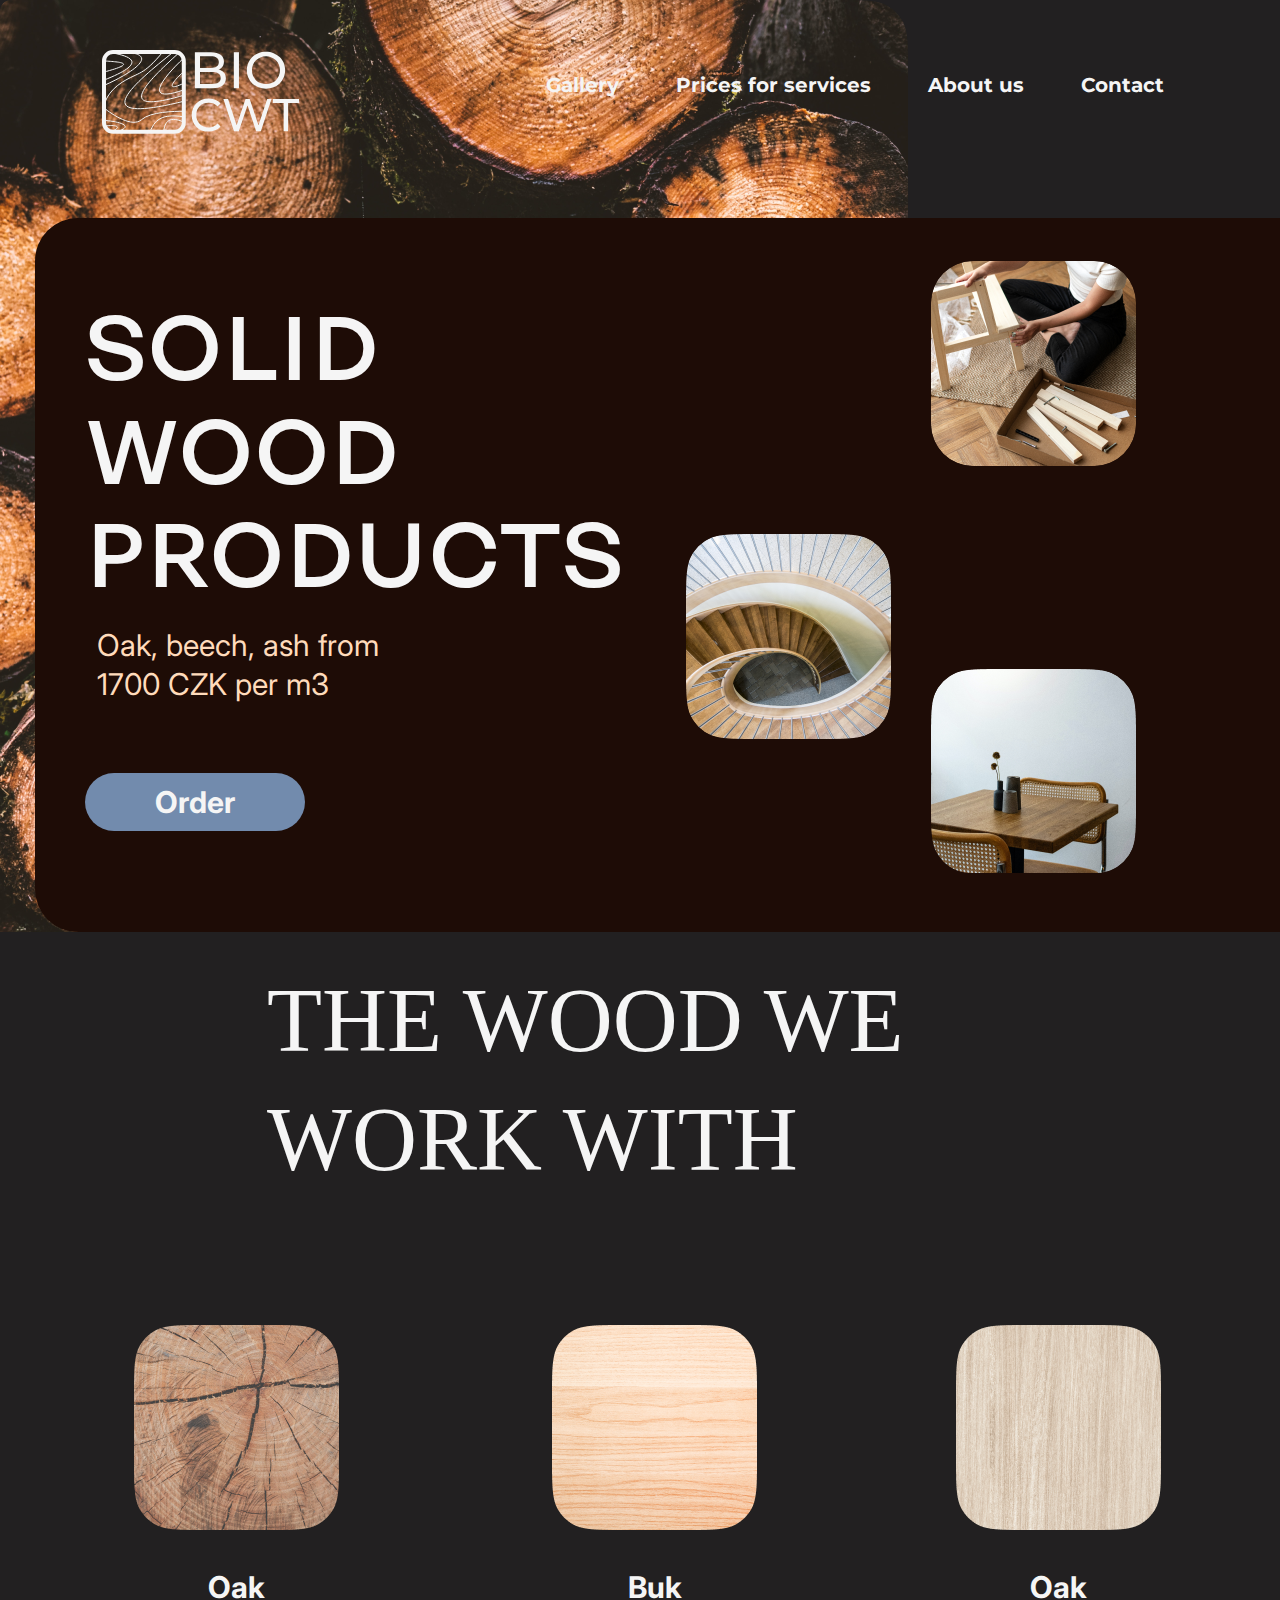
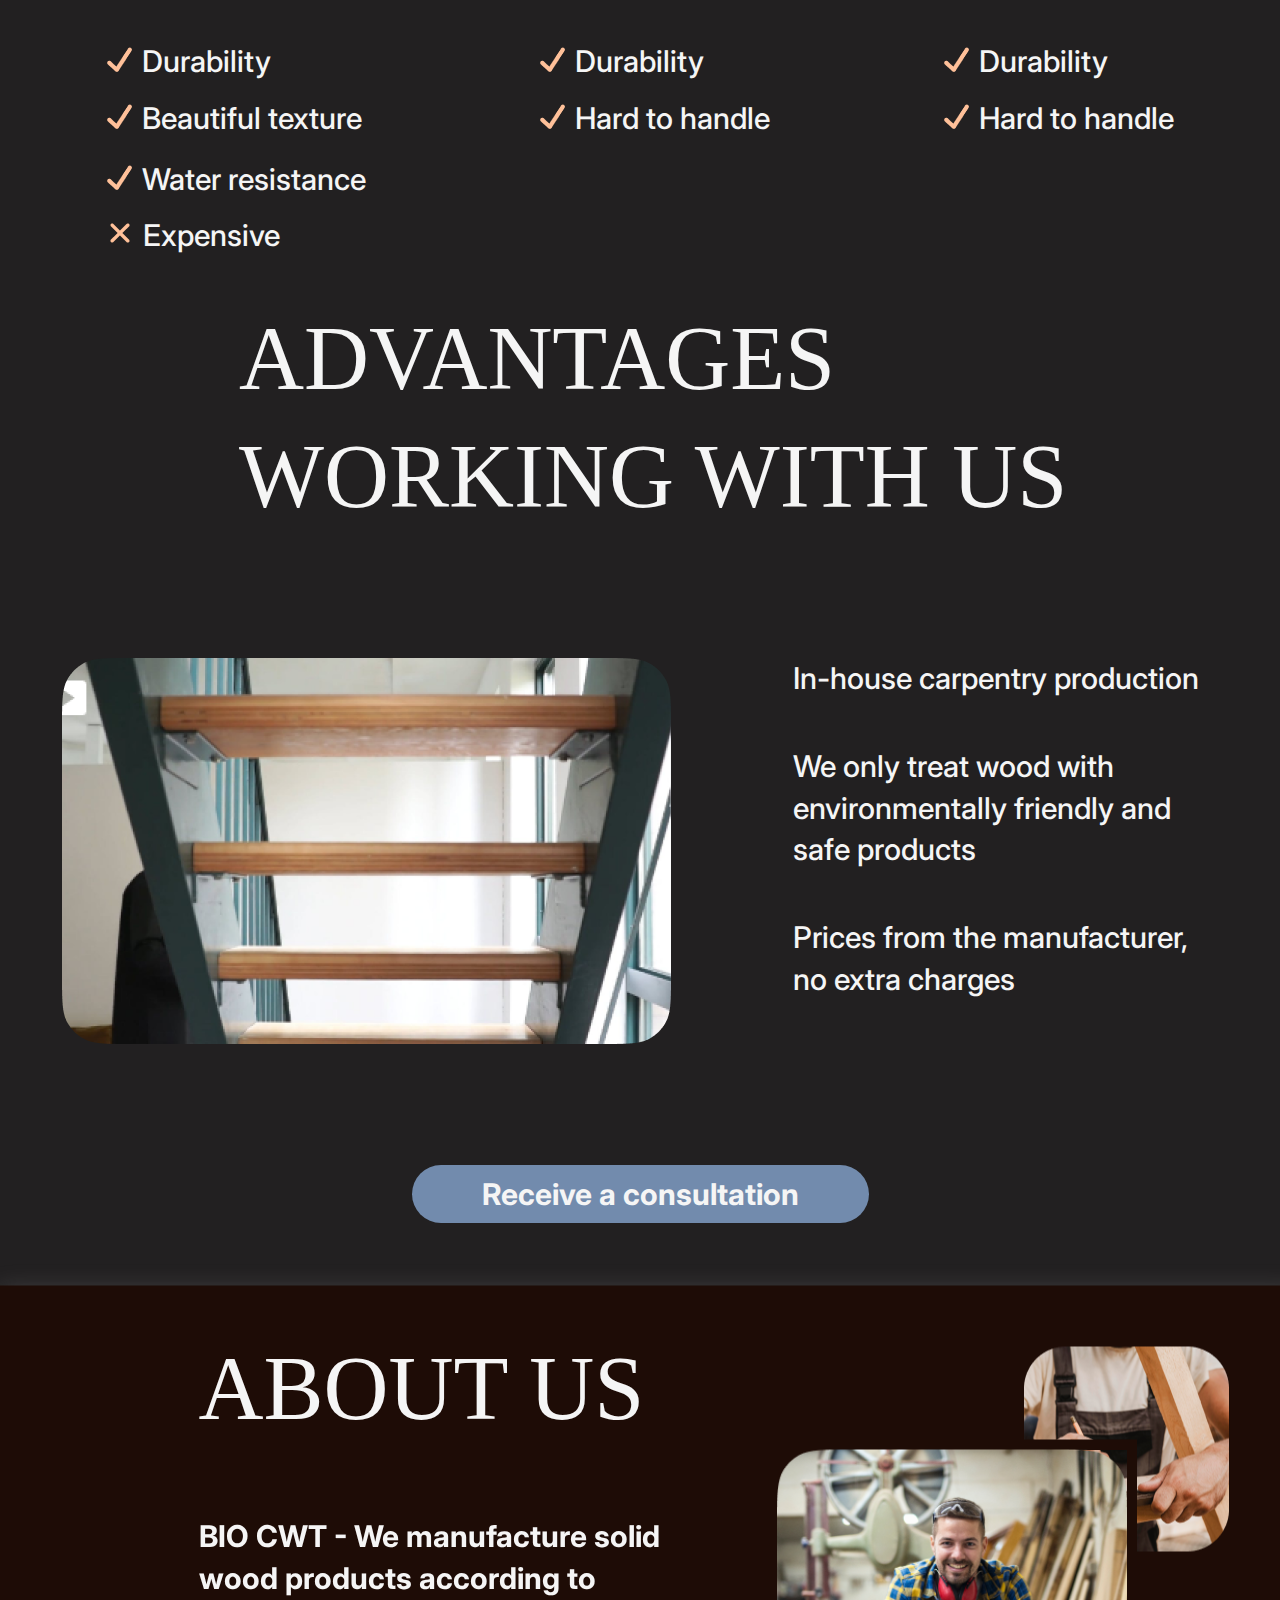
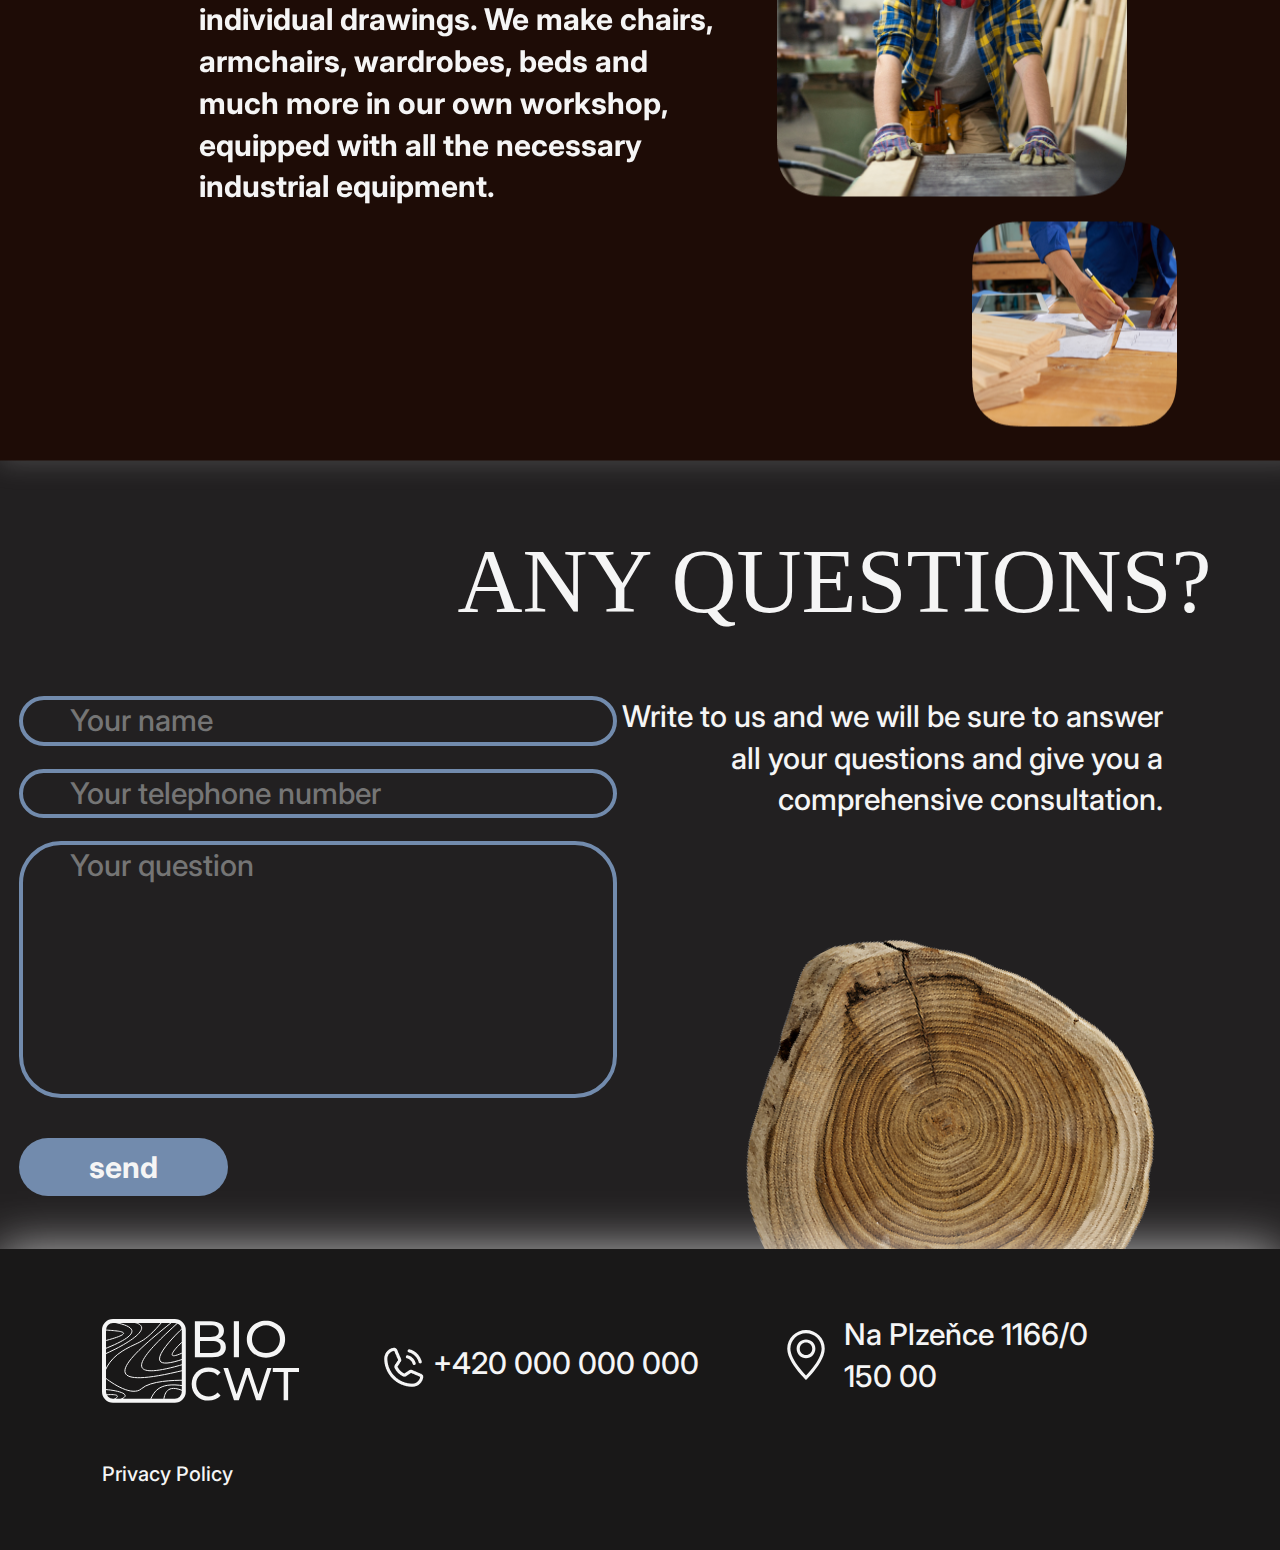
<file: index.html>
<!DOCTYPE html>
<html lang="en">

<head>
    <meta charset="UTF-8">
    <meta http-equiv="X-UA-Compatible" content="IE=edge">
    <meta name="viewport" content="width=device-width, initial-scale=1.0">
    <title>Home</title>
    <link rel="stylesheet" href="css/style.css">
</head>

<body>
    <div class="wrapper">
        <header class="header">
            <div class="header__container">
                <div class="top-bar">
                    <div class="top-bar__block">
                        <ul class="top-bar__items">
                            <li class="top-bar__item"><a href="" class="top-bar__item">Gallery</a></li>
                            <li class="top-bar__item"><a href="http://127.0.0.1:5500/prices.html"
                                    class="top-bar__item">Prices for services</a></li>
                            <li class="top-bar__item"><a href="http://127.0.0.1:5500/about_us.html"
                                    class="top-bar__item">About us</a></li>
                            <li class="top-bar__item"><a href="http://127.0.0.1:5500/contact.html"
                                    class="top-bar__item">Contact</a></li>
                        </ul>
                    </div>
                </div>
                <div class="main-board">
                    <div class="main-board__container">
                        <div class="main-board__title">Solid wood products</div>
                        <div class="main-board__subtitle">Oak, beech, ash from 1700 CZK per m3</div>
                        <div class="main-board__button">
                            <a href="" class="main-board__button-link">Order</a>
                        </div>
                        <div class="main-board__right">
                            <div class="main-board__right-container">
                                <img src="/img/home/1.png" alt="" class="main-board__img-one">
                                <img src="/img/home/2.png" alt="" class="main-board__img-two">
                                <img src="/img/home/3.png" alt="" class="main-board__img-three">
                            </div>
                        </div>
                    </div>
                </div>
            </div>
        </header>
        <main class="main">
            <div class="main__container">
                <div class="title-two">
                    <div class="title-two__container">
                        <p class="title-two__text">THE WOOD WE WORK WITH</p>
                    </div>
                </div>
                <div class="block-items">
                    <div class="block-items__item">
                        <div class="block-items__block-image">
                            <img src="/img/home/oak.png" alt="" class="image">
                        </div>
                        <p class="block-items__text">Oak</p>
                        <div class="block-items__text-one">Durability</div>
                        <div class="block-items__text-two">Beautiful texture</div>
                        <div class="block-items__text-three">Water resistance</div>
                        <div class="block-items__text-four">Expensive</div>
                    </div>
                    <div class="block-items__item">
                        <div class="block-items__block-image">
                            <img src="/img/home/buk.png" alt="" class="image">
                        </div>
                        <p class="block-items__text">Buk</p>
                        <div class="block-items__text-one">Durability</div>
                        <div class="block-items__text-two">Hard to handle</div>

                    </div>
                    <div class="block-items__item">
                        <div class="block-items__block-image">
                            <img src="/img/home/ash.png" alt="" class="image">
                        </div>
                        <p class="block-items__text">Oak</p>
                        <div class="block-items__text-one">Durability</div>
                        <div class="block-items__text-two">Hard to handle</div>
                    </div>
                </div>
                <div class="advantages-block">
                    <div class="advantages-block__container">
                        <div class="advantages-block__title">Advantages
                            working with us</div>
                        <div class="advantages-block__content">
                            <div class="advantages-block__image">
                                <img src="/img/home/stairs.png" alt="" class="advantages-block__img">
                            </div>
                            <div class="advantages-block__description">
                                <span class="advantages-block__description-text">In-house carpentry production</span>
                                <span class="advantages-block__description-text-two">We only treat wood with
                                    environmentally
                                    friendly
                                    and
                                    safe products</span>
                                <span class="advantages-block__description-text">Prices from the manufacturer, no extra
                                    charges
                                </span>
                            </div>
                        </div>
                        <div class="advantages-block__button">
                            <a href="" class="advantages-block__button-link">Receive a consultation</a>
                        </div>
                    </div>
                </div>
                <div class="about">
                    <div class="about__container">
                        <div class="about__content">
                            <div class="about__left">
                                <div class="about__title">About us</div>
                                <div class="about__description-text">BIO CWT - We manufacture solid wood products
                                    according
                                    to individual drawings. We make chairs, armchairs, wardrobes,
                                    beds and much more in our own workshop, equipped with all the necessary industrial
                                    equipment.</div>
                            </div>
                            <div class="about__right">
                                <img src="/img/home/1about.png" alt="" width="205px" height="205px"
                                    class="about__img-one">
                                <img src="/img/home/2about.png" alt="" width="350px" height="347px"
                                    class="about__img-two">
                                <img src="/img/home/3about.png" alt="" width="205px" height="205px"
                                    class="about__img-three">
                            </div>
                        </div>
                    </div>
                </div>
                <div class="questions">
                    <div class="questions__container">
                        <div class="questions__content">
                            <div class="questions__title">
                                <p class="questions__title-text">Any questions?</p>
                            </div>
                            <div class="question-block">
                                <div class="questions__right">
                                    <div class="questions__description">
                                        <div class="questions__description-text">Write to us and we will be sure to
                                            answer
                                            all
                                            your questions and give you a comprehensive consultation.
                                        </div>
                                    </div>
                                    <div class="questions__background-imgage">
                                        <img src="/img/home/last-image-main.png" alt=""
                                            class="questions__background-img">
                                    </div>
                                </div>
                                <div class="questions__left">
                                    <div class="answer">
                                        <form action="#" class="answer__block">
                                            <input type="text" placeholder="Your name" class="answer__name">
                                            <input type="tel" placeholder="Your telephone number" class="answer__tel">
                                            <textarea name="#" id="#" placeholder="Your question"
                                                class="answer__question"></textarea>
                                        </form>
                                        <form class="answer__block-button">
                                            <button type="submit" class="answer__button">send</button>
                                        </form>
                                    </div>
                                </div>
                            </div>

                        </div>
                    </div>
                    <footer class="footer">
                        <div class="footer__container">
                            <div class="footer__content">
                                <div class="footer__tel">+420 000 000 000</div>
                                <div class="footer__location">Na Plzeňce 1166/0
                                    150 00</div>
                                <div class="footer__privacy">Privacy Policy</div>
                            </div>

                        </div>
                    </footer>
                </div>

            </div>
        </main>

    </div>

</body>

</html>
</file>
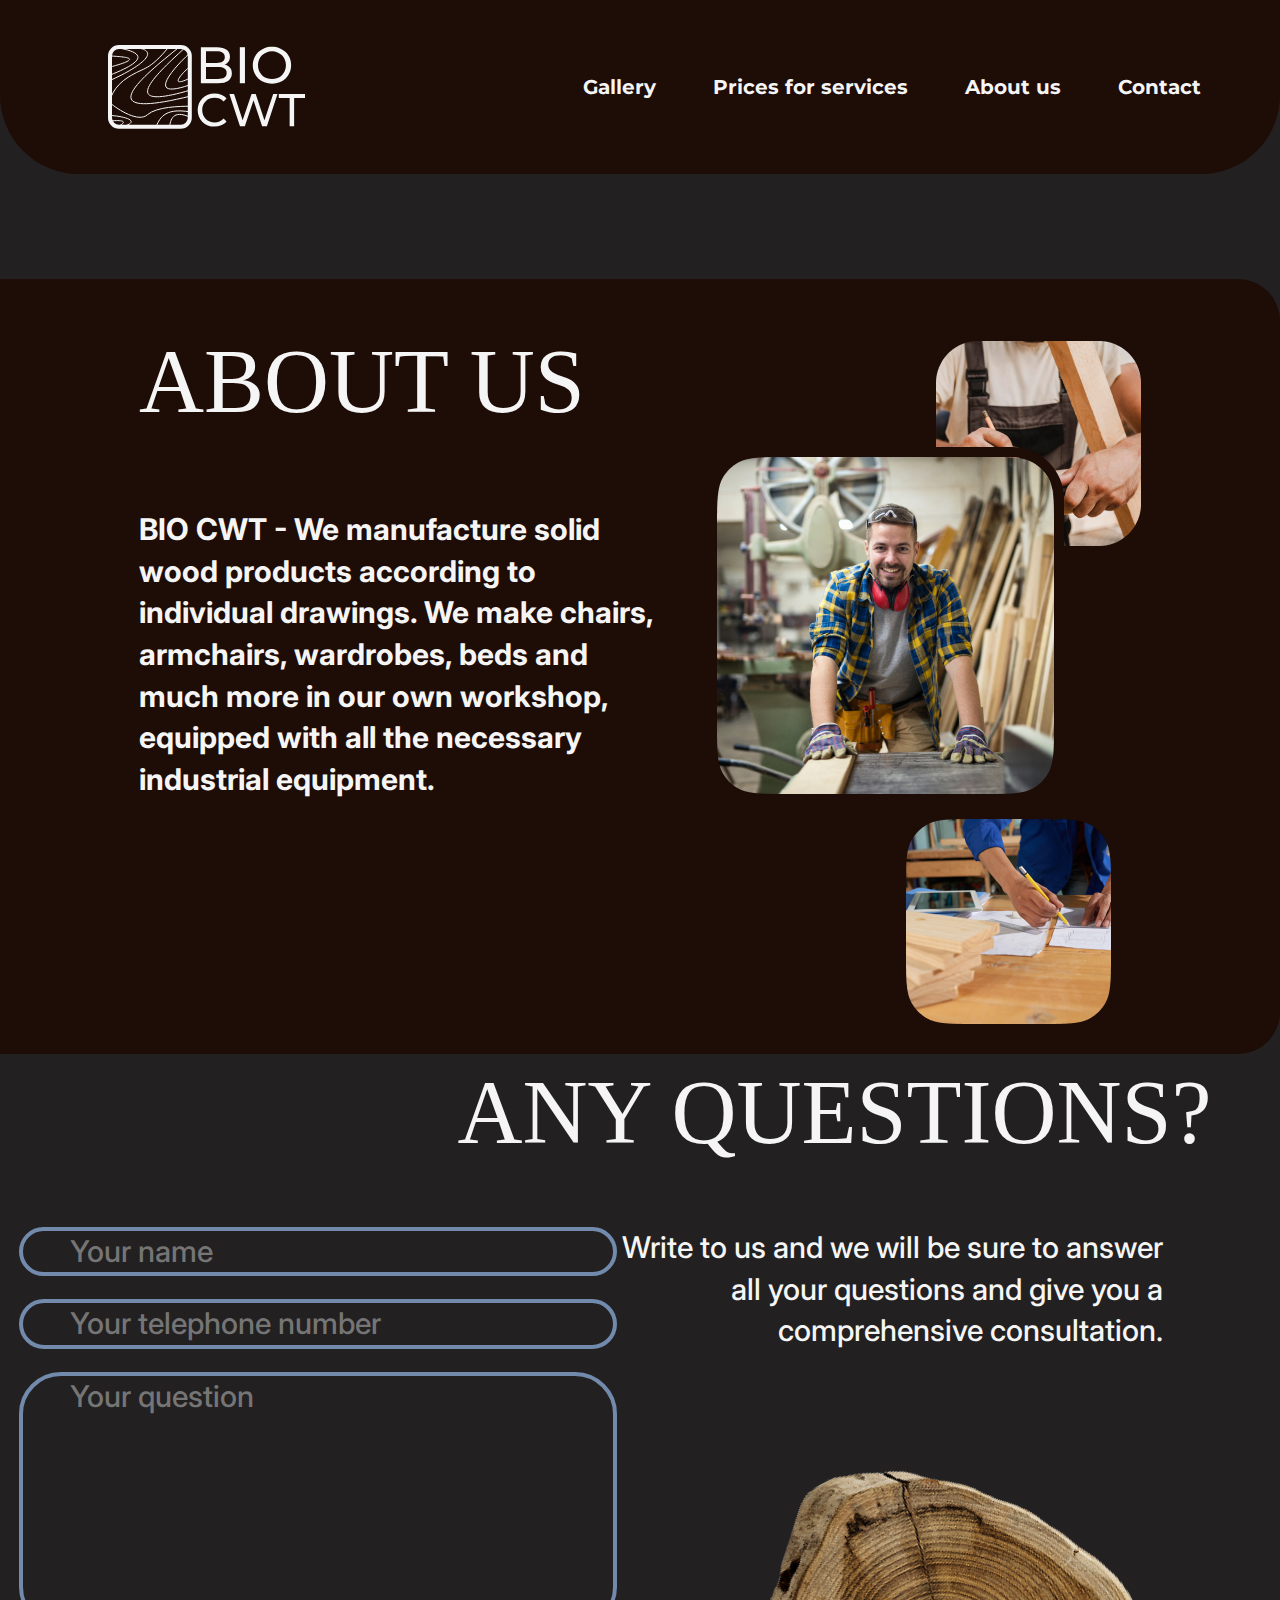
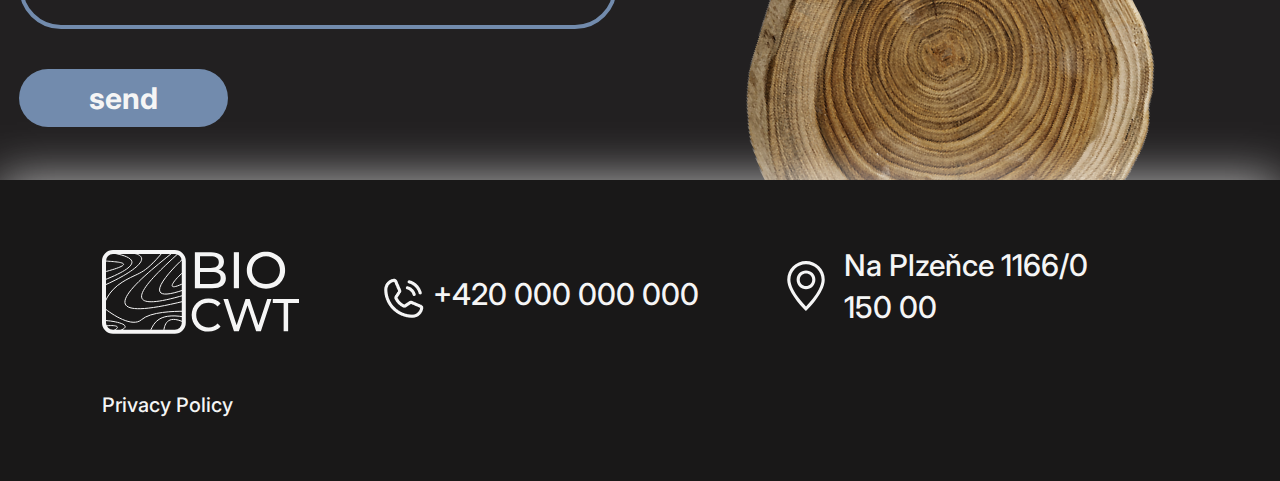
<file: about_us.html>
<!DOCTYPE html>
<html lang="en">

<head>
    <meta charset="UTF-8">
    <meta http-equiv="X-UA-Compatible" content="IE=edge">
    <meta name="viewport" content="width=device-width, initial-scale=1.0">
    <link rel="stylesheet" href="css/style.css">
    <title>About US</title>
</head>

<body>
    <div class="wrapper">
        <div class="top-bar-logo">
            <div class="top-bar-logo__block">
                <a href="http://127.0.0.1:5500/home.html" class="top-bar-logo__link"><img src="/img/logo.svg"
                        alt=""></a>
                <ul class="top-bar-logo__items">
                    <li class="top-bar-logo__item"><a href="" class="top-bar-logo__item">Gallery</a>
                    </li>
                    <li class="top-bar-logo__item"><a href="http://127.0.0.1:5500/prices.html"
                            class="top-bar-logo__item">Prices
                            for
                            services</a>
                    </li>
                    <li class="top-bar-logo__item"><a href="http://127.0.0.1:5500/about_us.html"
                            class="top-bar-logo__item">About us</a>
                    </li>
                    <li class="top-bar-logo__item"><a href="http://127.0.0.1:5500/contact.html"
                            class="top-bar-logo__item">Contact</a>
                    </li>
                </ul>
            </div>
        </div>
        <header class="header-about">
            <div class="header-about__container">
                <div class="header-about__content">
                    <div class="header-about__left">
                        <div class="header-about__title">About us</div>
                        <div class="header-about__text">BIO CWT - We manufacture solid wood products according to
                            individual drawings. We make chairs, armchairs, wardrobes,
                            beds and much more in our own workshop, equipped with all the necessary industrial
                            equipment.</div>
                    </div>
                    <div class="header-about__right">
                        <div class="header-about__image-one">
                            <img src="/img/home/1about.png" alt="" class="header-about__image-img">
                        </div>
                        <div class="header-about__image-two">
                            <img src="/img/home/2about.png" alt="" class="header-about__image-img">
                        </div>
                        <div class="header-about__image-three">
                            <img src="/img/home/3about.png" alt="" class="header-about__image-img">
                        </div>
                    </div>
                </div>
            </div>
        </header>
        <div class="questions">
            <div class="questions__container">
                <div class="questions__content">
                    <div class="questions__title">
                        <p class="questions__title-text">Any questions?</p>
                    </div>
                    <div class="question-block">
                        <div class="questions__right">
                            <div class="questions__description">
                                <div class="questions__description-text">Write to us and we will be sure to answer
                                    all
                                    your questions and give you a comprehensive consultation.
                                </div>
                            </div>
                            <div class="questions__background-imgage">
                                <img src="/img/home/last-image-main.png" alt="" class="questions__background-img">
                            </div>
                        </div>
                        <div class="questions__left">
                            <div class="answer">
                                <form action="#" class="answer__block">
                                    <input type="text" placeholder="Your name" class="answer__name">
                                    <input type="tel" placeholder="Your telephone number" class="answer__tel">
                                    <textarea name="#" id="#" placeholder="Your question"
                                        class="answer__question"></textarea>
                                </form>
                                <form class="answer__block-button">
                                    <button type="submit" class="answer__button">send</button>
                                </form>
                            </div>
                        </div>
                    </div>

                </div>
            </div>
            <footer class="footer">
                <div class="footer__container">
                    <div class="footer__content">
                        <div class="footer__tel">+420 000 000 000</div>
                        <div class="footer__location">Na Plzeňce 1166/0
                            150 00</div>
                        <div class="footer__privacy">Privacy Policy</div>
                    </div>

                </div>
            </footer>
        </div>
    </div>

</body>

</html>
</file>
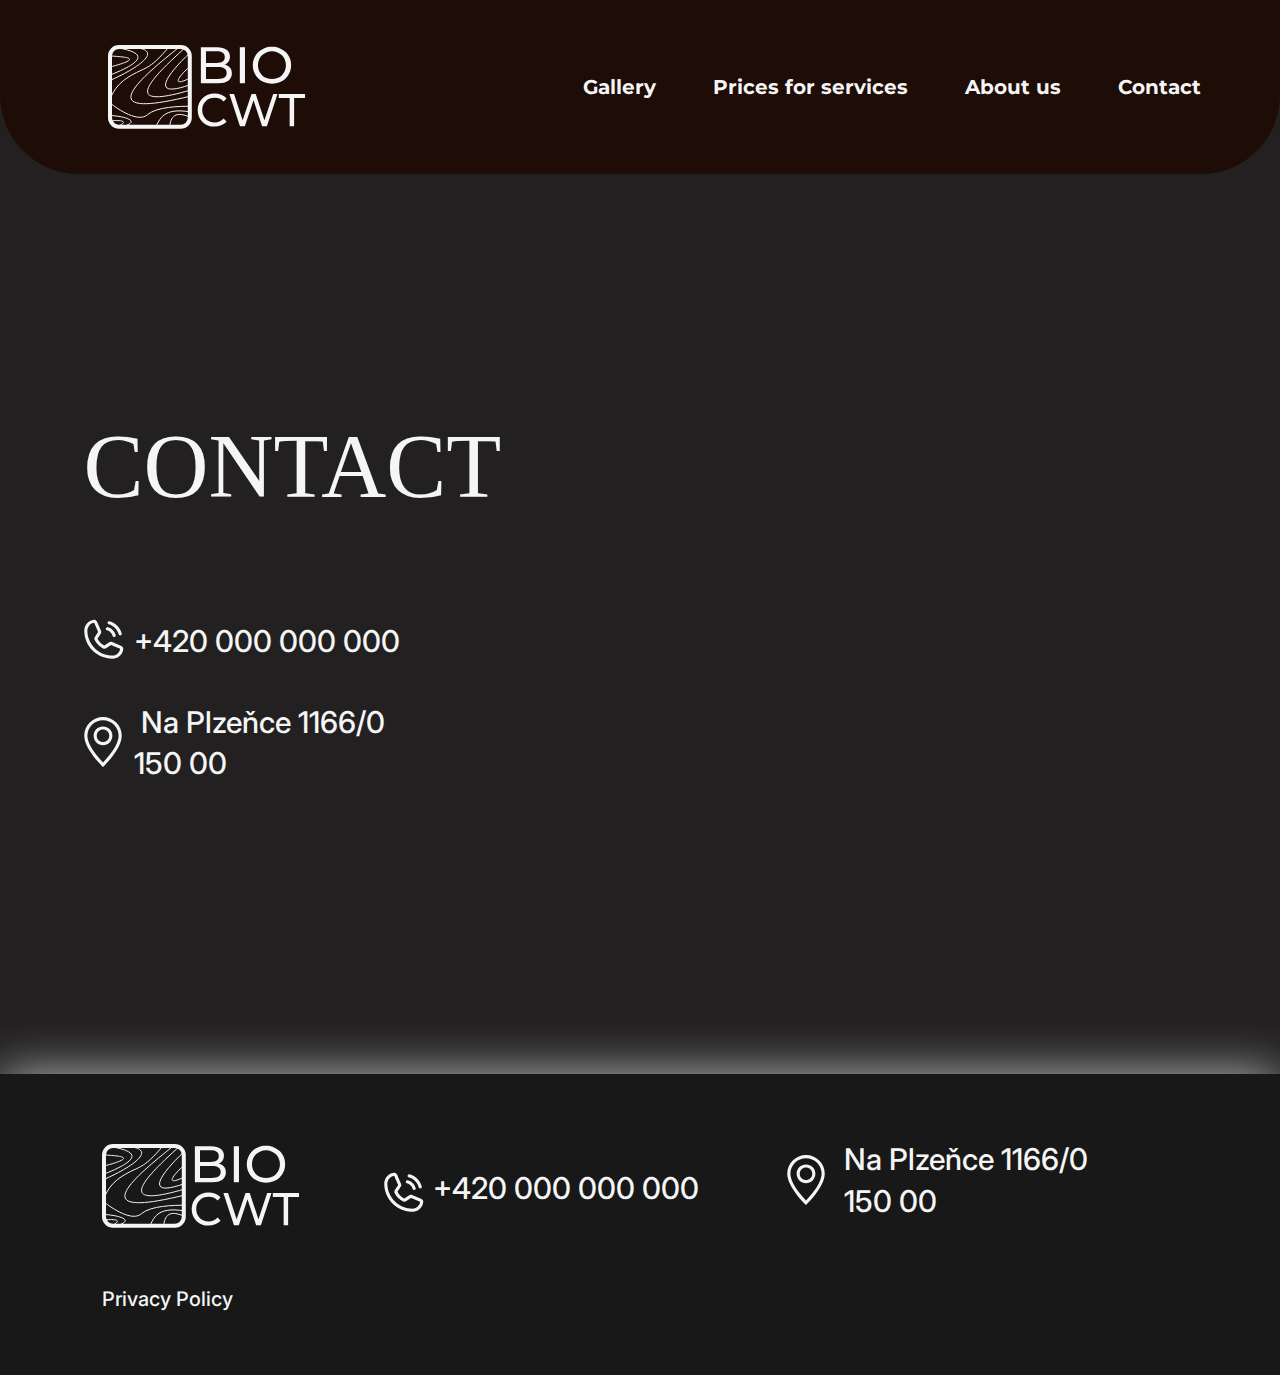
<file: contact.html>
<!DOCTYPE html>
<html lang="en">

<head>
    <meta charset="UTF-8">
    <meta http-equiv="X-UA-Compatible" content="IE=edge">
    <meta name="viewport" content="width=device-width, initial-scale=1.0">
    <link rel="stylesheet" href="css/style.css">
    <title>Contact</title>
</head>

<body>
    <div class="wrapper">
        <header class="header-contact">
            <div class="header-bar">
                <div class="header-bar__container">
                    <div class="header-bar__content">
                        <div class="top-bar-logo">
                            <div class="top-bar-logo__block">
                                <a href="http://127.0.0.1:5500/home.html" class="top-bar-logo__link"><img
                                        src="/img/logo.svg" alt=""></a>
                                <ul class="top-bar-logo__items">
                                    <li class="top-bar-logo__item"><a href="" class="top-bar-logo__item">Gallery</a>
                                    </li>
                                    <li class="top-bar-logo__item"><a href="http://127.0.0.1:5500/prices.html"
                                            class="top-bar-logo__item">Prices for
                                            services</a>
                                    </li>
                                    <li class="top-bar-logo__item"><a href="http://127.0.0.1:5500/about_us.html"
                                            class="top-bar-logo__item">About us</a>
                                    </li>
                                    <li class="top-bar-logo__item"><a href="http://127.0.0.1:5500/contact.html"
                                            class="top-bar-logo__item">Contact</a>
                                    </li>
                                </ul>
                            </div>
                        </div>
                    </div>
                </div>
            </div>
        </header>
        <main class="main-contact">
            <div class="main-contact__container">
                <div class="main-contact__content">
                    <div class="main-contact__left">
                        <div class="main-contact__title">Contact</div>
                        <div class="main-contact__bottom-item">
                            <div class="main-contact__number">+420 000 000 000</div>
                            <div class="main-contact__location"> <a href="https://goo.gl/maps/EAdB8kbDWRPXjGfx8"
                                    class="main-contact__location-link"> Na
                                    Plzeňce 1166/0
                                    150 00 </a></div>
                        </div>
                    </div>
                    <div class="main-contact__right">
                        <div class="main-contact__maps"><iframe
                                src="https://www.google.com/maps/embed?pb=!1m18!1m12!1m3!1d325516.3770455823!2d30.532690549999998!3d50.402035500000004!2m3!1f0!2f0!3f0!3m2!1i1024!2i768!4f13.1!3m3!1m2!1s0x40d4cf4ee15a4505%3A0x764931d2170146fe!2z0JrQuNGX0LIsIDAyMDAw!5e0!3m2!1suk!2sua!4v1660488803039!5m2!1suk!2sua"
                                style="border:0;" allowfullscreen="" loading="lazy"
                                referrerpolicy="no-referrer-when-downgrade" class="main-contact__map"></iframe></div>
                    </div>
                </div>
            </div>
        </main>
        <footer class="footer">
            <div class="footer__container">
                <div class="footer__content">
                    <div class="footer__tel">+420 000 000 000</div>
                    <div class="footer__location">Na Plzeňce 1166/0
                        150 00</div>
                    <div class="footer__privacy">Privacy Policy</div>
                </div>

            </div>
        </footer>
    </div>
</body>

</html>
</file>
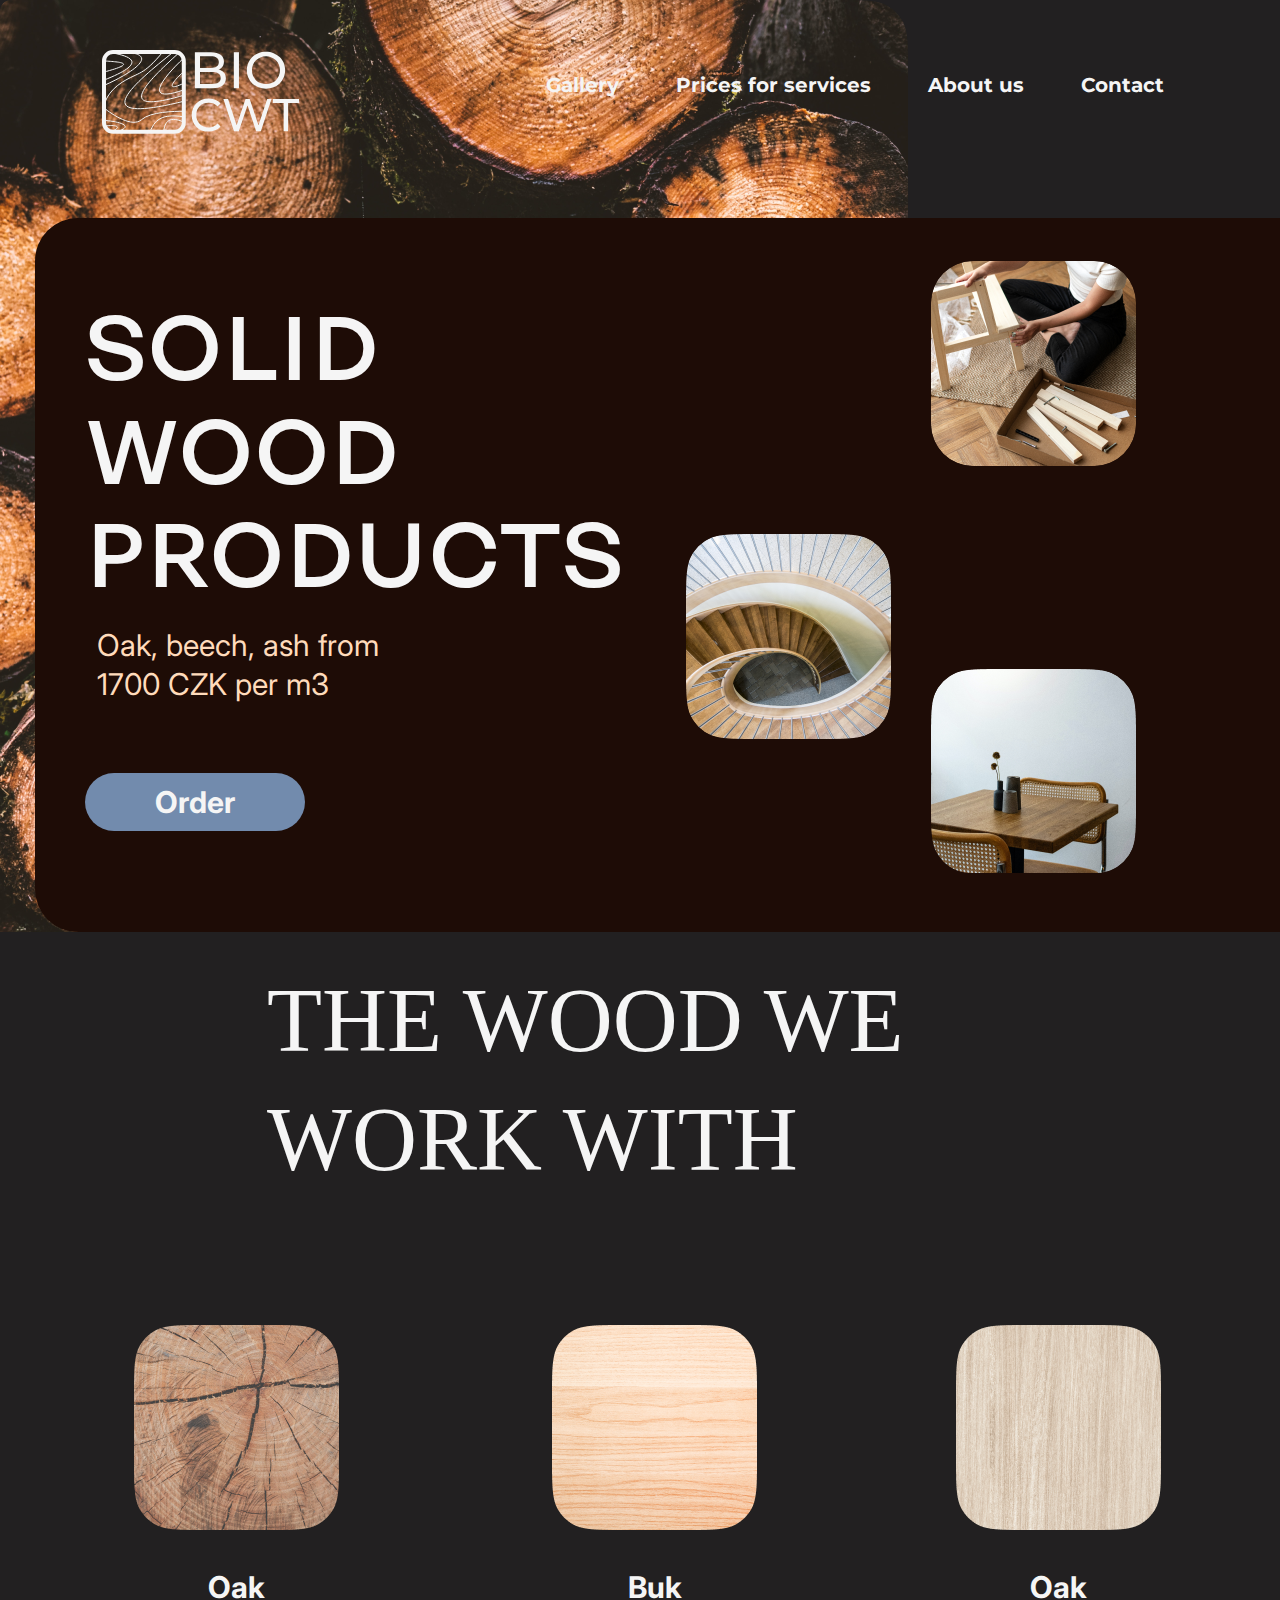
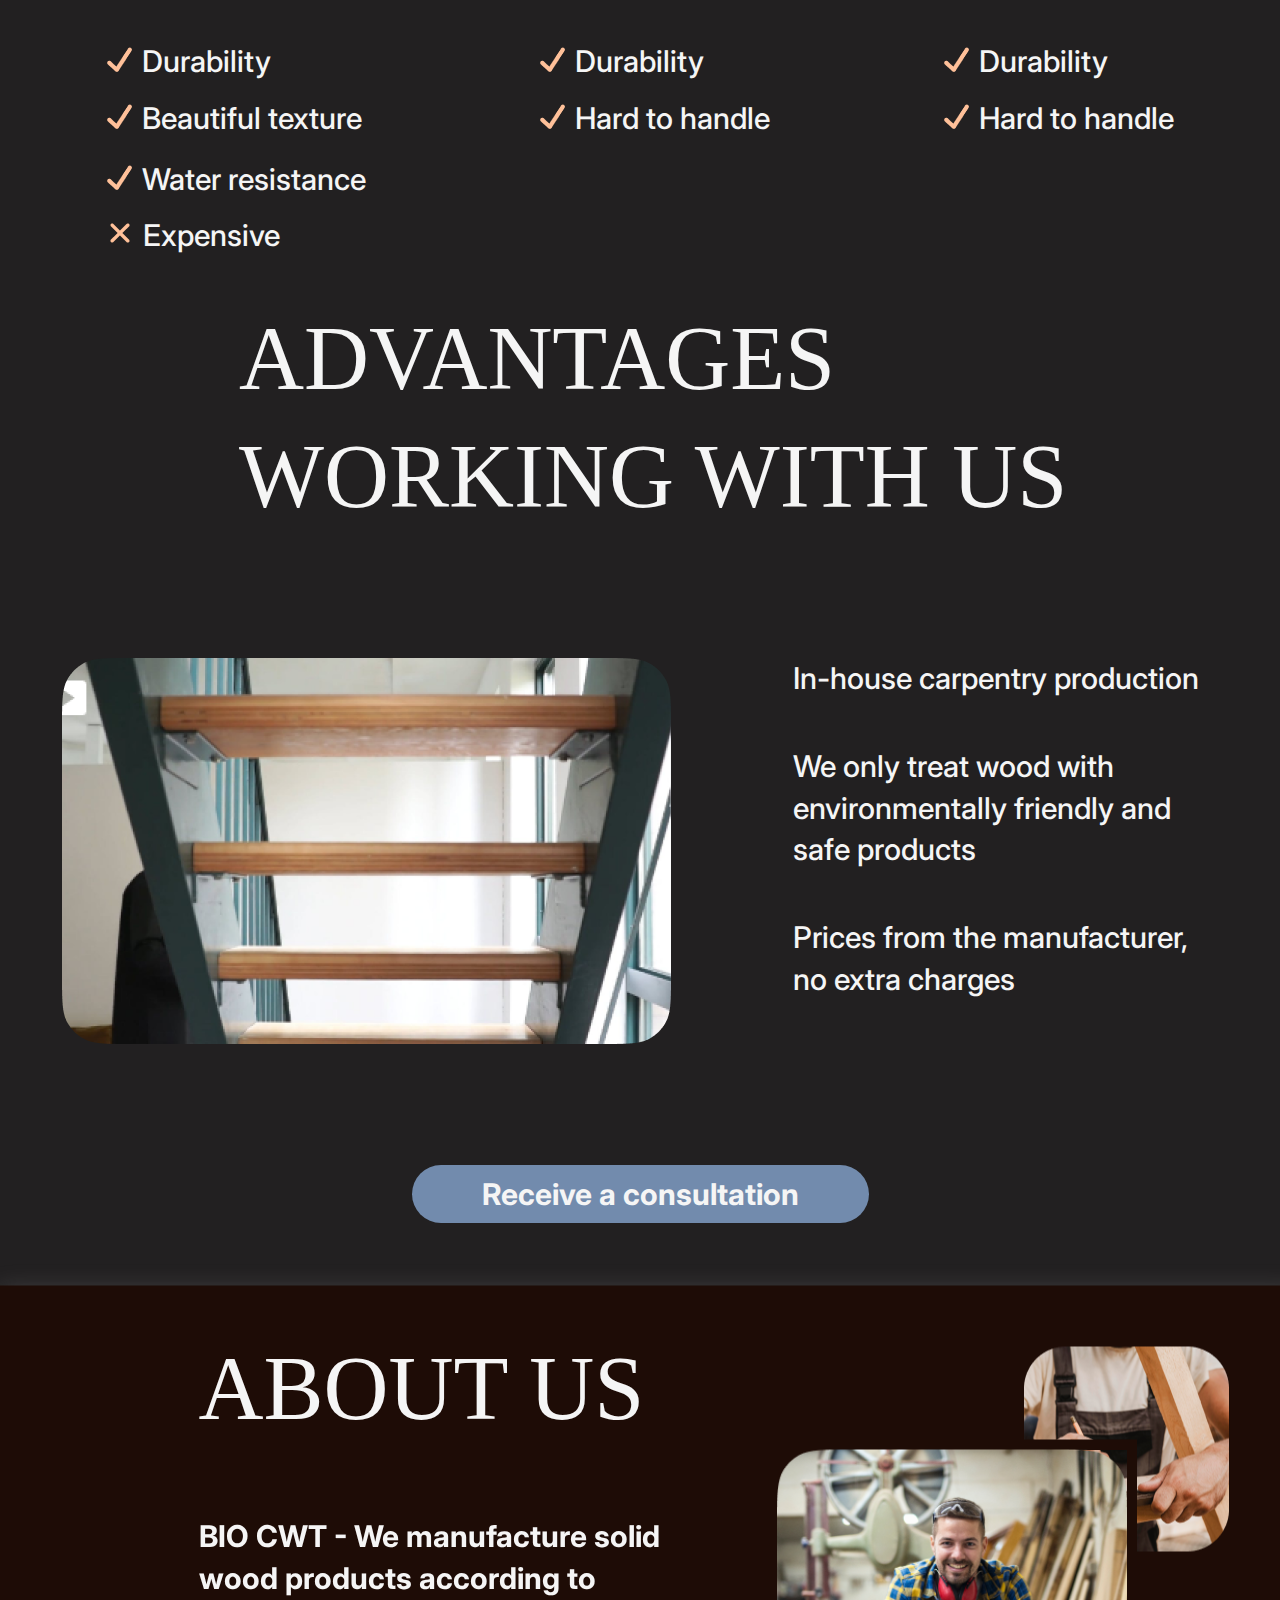
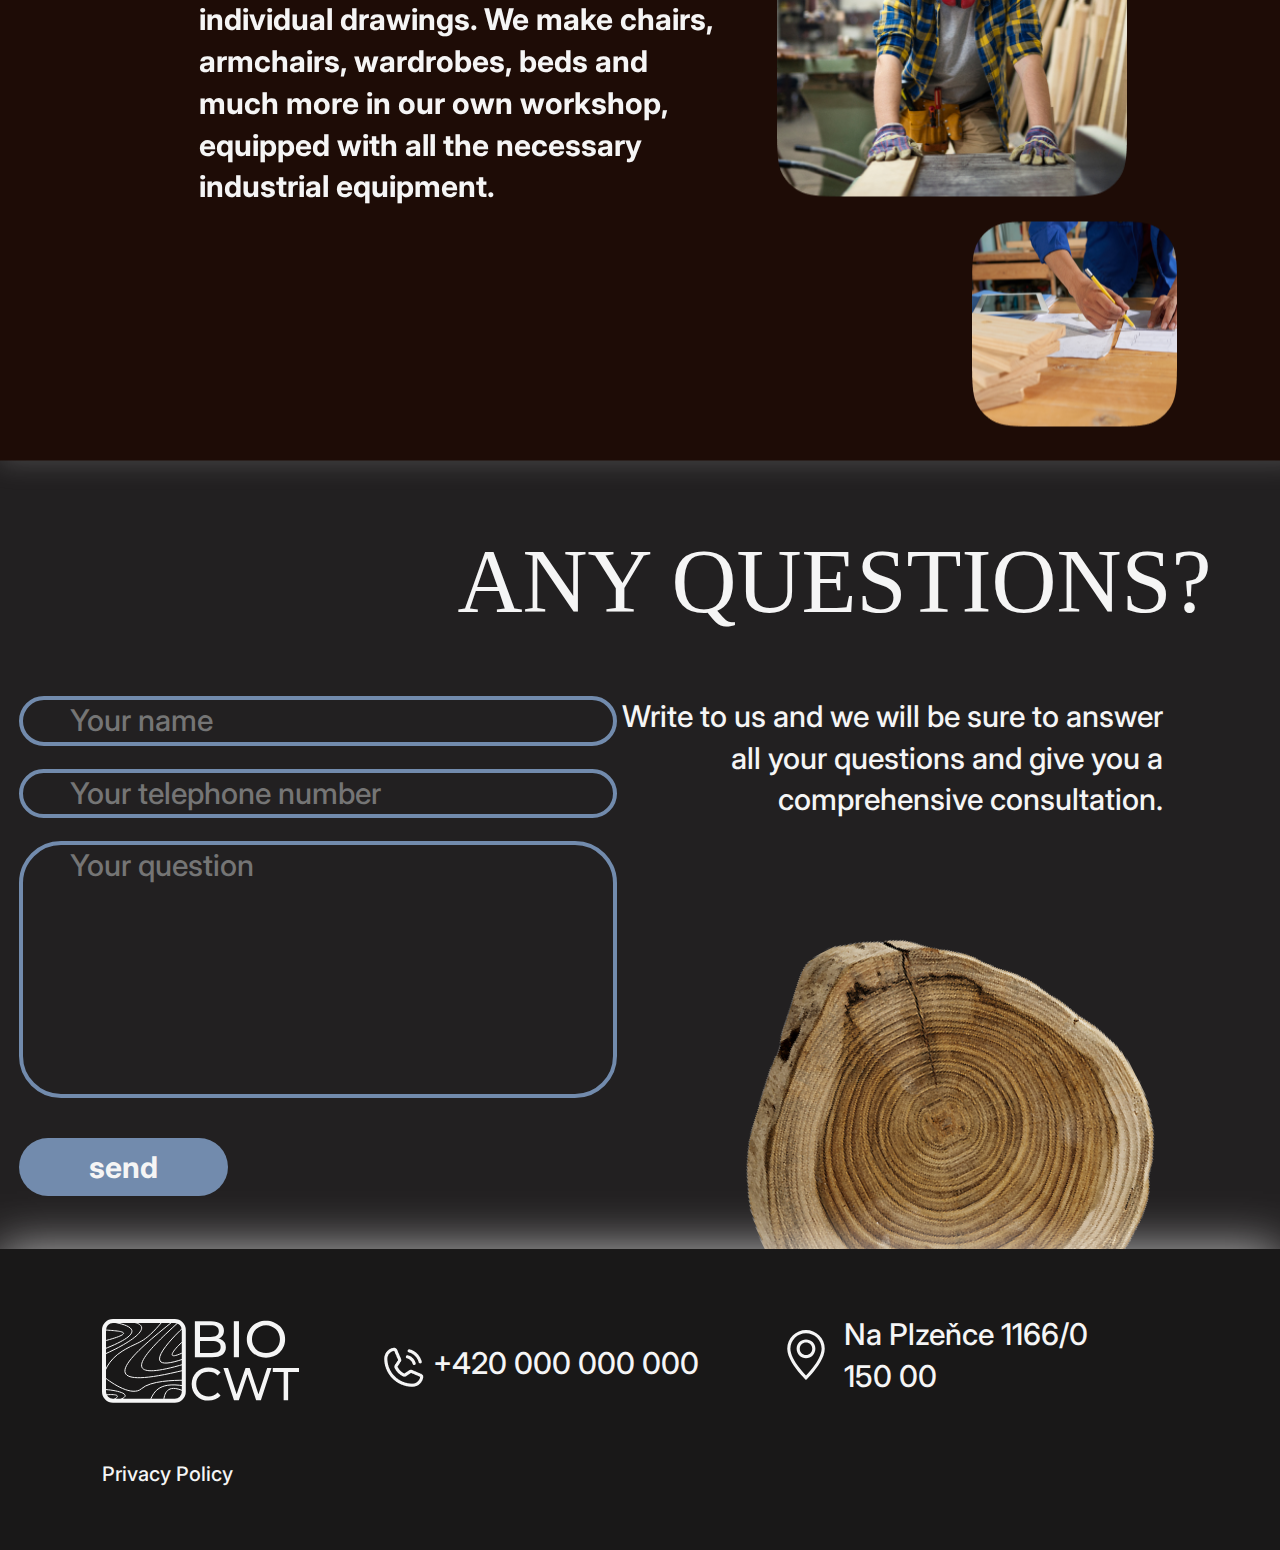
<file: home.html>
<!DOCTYPE html>
<html lang="en">

<head>
    <meta charset="UTF-8">
    <meta http-equiv="X-UA-Compatible" content="IE=edge">
    <meta name="viewport" content="width=device-width, initial-scale=1.0">
    <title>Home</title>
    <link rel="stylesheet" href="css/style.css">
</head>

<body>
    <div class="wrapper">
        <header class="header">
            <div class="header__container">
                <div class="top-bar">
                    <div class="top-bar__block">
                        <ul class="top-bar__items">
                            <li class="top-bar__item"><a href="" class="top-bar__item">Gallery</a></li>
                            <li class="top-bar__item"><a href="http://127.0.0.1:5500/prices.html"
                                    class="top-bar__item">Prices for services</a></li>
                            <li class="top-bar__item"><a href="http://127.0.0.1:5500/about_us.html"
                                    class="top-bar__item">About us</a></li>
                            <li class="top-bar__item"><a href="http://127.0.0.1:5500/contact.html"
                                    class="top-bar__item">Contact</a></li>
                        </ul>
                    </div>
                </div>
                <div class="main-board">
                    <div class="main-board__container">
                        <div class="main-board__title">Solid wood products</div>
                        <div class="main-board__subtitle">Oak, beech, ash from 1700 CZK per m3</div>
                        <div class="main-board__button">
                            <a href="" class="main-board__button-link">Order</a>
                        </div>
                        <div class="main-board__right">
                            <div class="main-board__right-container">
                                <img src="/img/home/1.png" alt="" class="main-board__img-one">
                                <img src="/img/home/2.png" alt="" class="main-board__img-two">
                                <img src="/img/home/3.png" alt="" class="main-board__img-three">
                            </div>
                        </div>
                    </div>
                </div>
            </div>
        </header>
        <main class="main">
            <div class="main__container">
                <div class="title-two">
                    <div class="title-two__container">
                        <p class="title-two__text">THE WOOD WE WORK WITH</p>
                    </div>
                </div>
                <div class="block-items">
                    <div class="block-items__item">
                        <div class="block-items__block-image">
                            <img src="/img/home/oak.png" alt="" class="image">
                        </div>
                        <p class="block-items__text">Oak</p>
                        <div class="block-items__text-one">Durability</div>
                        <div class="block-items__text-two">Beautiful texture</div>
                        <div class="block-items__text-three">Water resistance</div>
                        <div class="block-items__text-four">Expensive</div>
                    </div>
                    <div class="block-items__item">
                        <div class="block-items__block-image">
                            <img src="/img/home/buk.png" alt="" class="image">
                        </div>
                        <p class="block-items__text">Buk</p>
                        <div class="block-items__text-one">Durability</div>
                        <div class="block-items__text-two">Hard to handle</div>

                    </div>
                    <div class="block-items__item">
                        <div class="block-items__block-image">
                            <img src="/img/home/ash.png" alt="" class="image">
                        </div>
                        <p class="block-items__text">Oak</p>
                        <div class="block-items__text-one">Durability</div>
                        <div class="block-items__text-two">Hard to handle</div>
                    </div>
                </div>
                <div class="advantages-block">
                    <div class="advantages-block__container">
                        <div class="advantages-block__title">Advantages
                            working with us</div>
                        <div class="advantages-block__content">
                            <div class="advantages-block__image">
                                <img src="/img/home/stairs.png" alt="" class="advantages-block__img">
                            </div>
                            <div class="advantages-block__description">
                                <span class="advantages-block__description-text">In-house carpentry production</span>
                                <span class="advantages-block__description-text-two">We only treat wood with
                                    environmentally
                                    friendly
                                    and
                                    safe products</span>
                                <span class="advantages-block__description-text">Prices from the manufacturer, no extra
                                    charges
                                </span>
                            </div>
                        </div>
                        <div class="advantages-block__button">
                            <a href="" class="advantages-block__button-link">Receive a consultation</a>
                        </div>
                    </div>
                </div>
                <div class="about">
                    <div class="about__container">
                        <div class="about__content">
                            <div class="about__left">
                                <div class="about__title">About us</div>
                                <div class="about__description-text">BIO CWT - We manufacture solid wood products
                                    according
                                    to individual drawings. We make chairs, armchairs, wardrobes,
                                    beds and much more in our own workshop, equipped with all the necessary industrial
                                    equipment.</div>
                            </div>
                            <div class="about__right">
                                <img src="/img/home/1about.png" alt="" width="205px" height="205px"
                                    class="about__img-one">
                                <img src="/img/home/2about.png" alt="" width="350px" height="347px"
                                    class="about__img-two">
                                <img src="/img/home/3about.png" alt="" width="205px" height="205px"
                                    class="about__img-three">
                            </div>
                        </div>
                    </div>
                </div>
                <div class="questions">
                    <div class="questions__container">
                        <div class="questions__content">
                            <div class="questions__title">
                                <p class="questions__title-text">Any questions?</p>
                            </div>
                            <div class="question-block">
                                <div class="questions__right">
                                    <div class="questions__description">
                                        <div class="questions__description-text">Write to us and we will be sure to
                                            answer
                                            all
                                            your questions and give you a comprehensive consultation.
                                        </div>
                                    </div>
                                    <div class="questions__background-imgage">
                                        <img src="/img/home/last-image-main.png" alt=""
                                            class="questions__background-img">
                                    </div>
                                </div>
                                <div class="questions__left">
                                    <div class="answer">
                                        <form action="#" class="answer__block">
                                            <input type="text" placeholder="Your name" class="answer__name">
                                            <input type="tel" placeholder="Your telephone number" class="answer__tel">
                                            <textarea name="#" id="#" placeholder="Your question"
                                                class="answer__question"></textarea>
                                        </form>
                                        <form class="answer__block-button">
                                            <button type="submit" class="answer__button">send</button>
                                        </form>
                                    </div>
                                </div>
                            </div>

                        </div>
                    </div>
                    <footer class="footer">
                        <div class="footer__container">
                            <div class="footer__content">
                                <div class="footer__tel">+420 000 000 000</div>
                                <div class="footer__location">Na Plzeňce 1166/0
                                    150 00</div>
                                <div class="footer__privacy">Privacy Policy</div>
                            </div>

                        </div>
                    </footer>
                </div>

            </div>
        </main>

    </div>

</body>

</html>
</file>
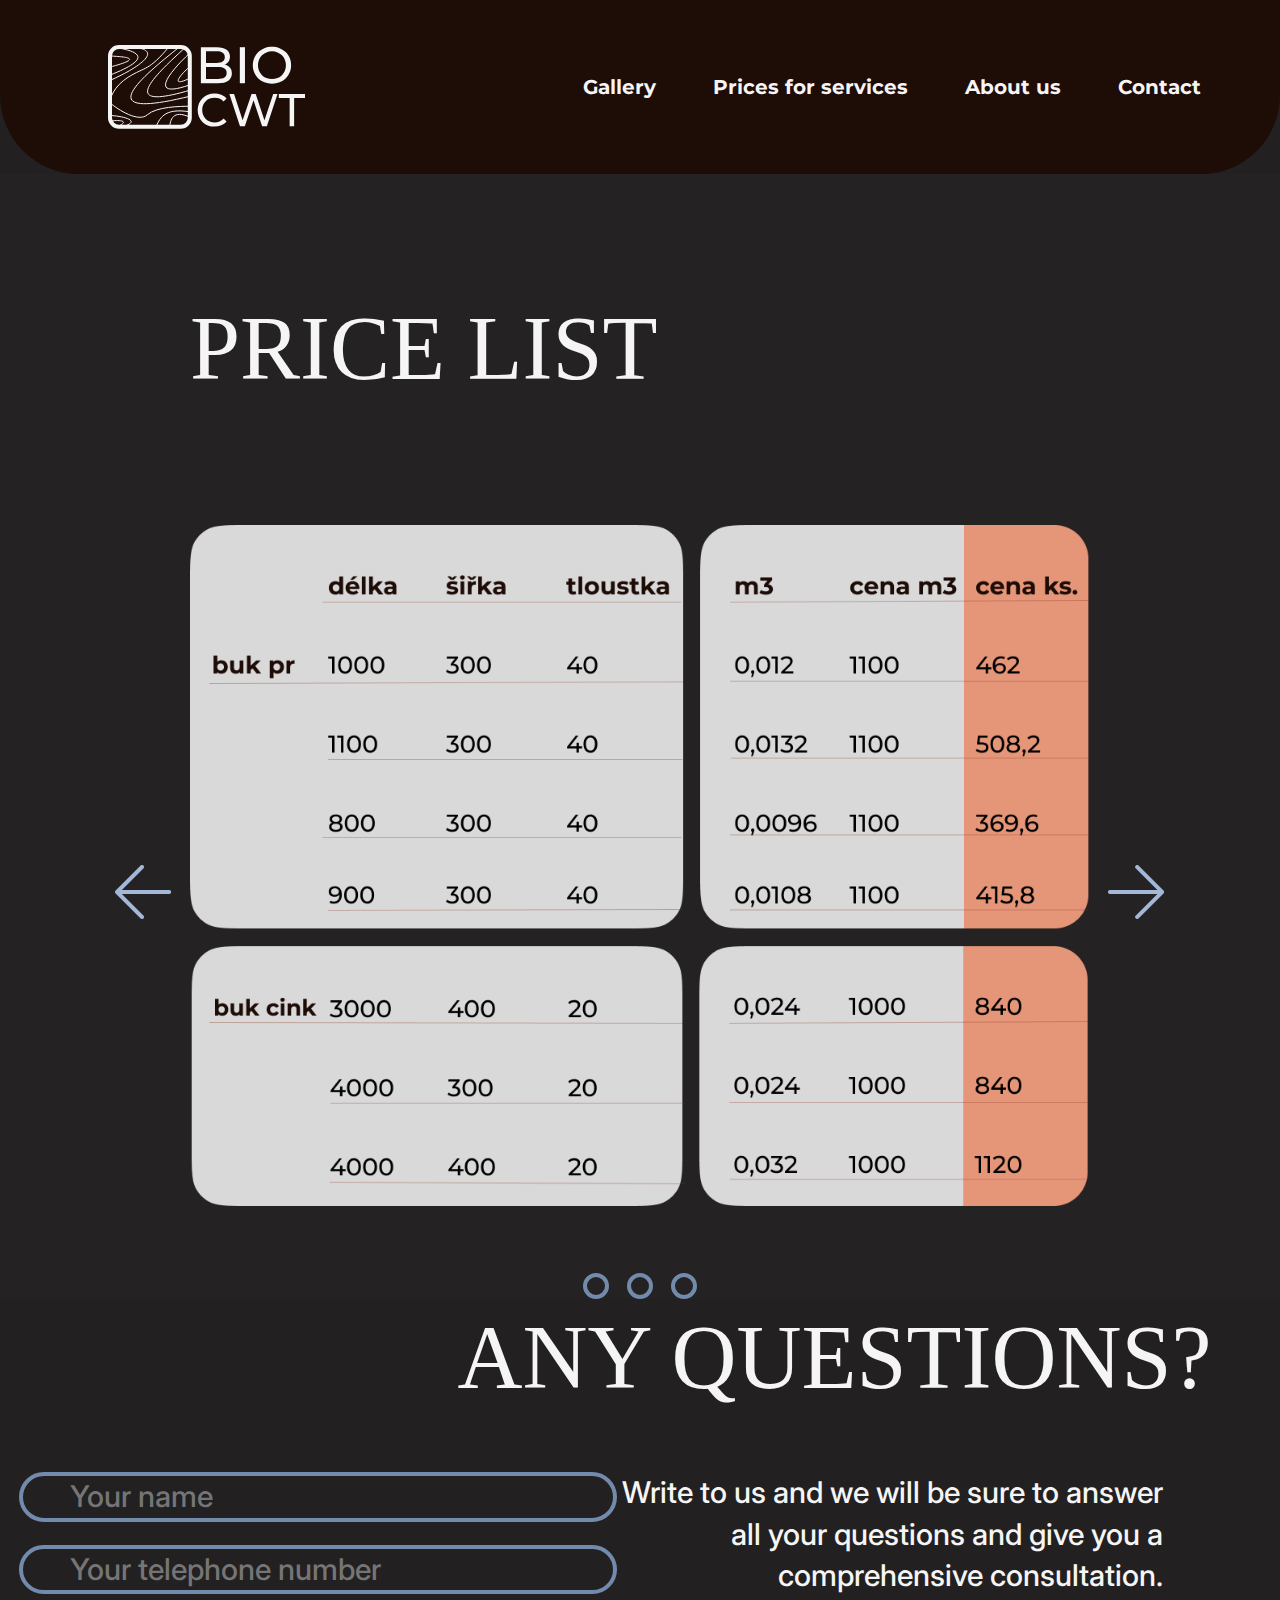
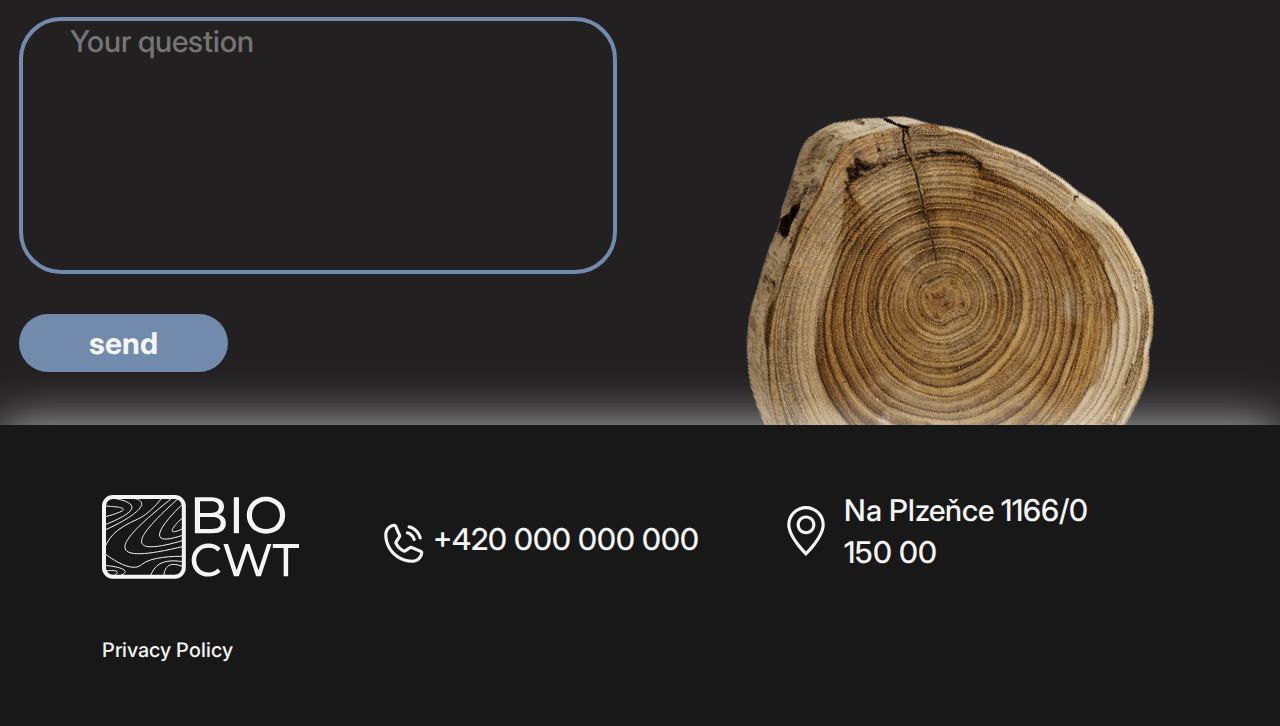
<file: prices.html>
<!DOCTYPE html>
<html lang="en">

<head>
    <meta charset="UTF-8">
    <meta http-equiv="X-UA-Compatible" content="IE=edge">
    <meta name="viewport" content="width=device-width, initial-scale=1.0">
    <link rel="stylesheet" href="css/style.css">
    <title>Prices for services</title>
</head>

<body>
    <div class="wrapper">
        <header class="header-prices">
            <div class="top-bar-logo">
                <div class="top-bar-logo__block">
                    <a href="http://127.0.0.1:5500/home.html" class="top-bar-logo__link"><img src="/img/logo.svg"
                            alt=""></a>
                    <ul class="top-bar-logo__items">
                        <li class="top-bar-logo__item"><a href="" class="top-bar-logo__item">Gallery</a>
                        </li>
                        <li class="top-bar-logo__item"><a href="http://127.0.0.1:5500/prices.html"
                                class="top-bar-logo__item">Prices
                                for
                                services</a>
                        </li>
                        <li class="top-bar-logo__item"><a href="http://127.0.0.1:5500/about_us.html"
                                class="top-bar-logo__item">About us</a>
                        </li>
                        <li class="top-bar-logo__item"><a href="http://127.0.0.1:5500/contact.html"
                                class="top-bar-logo__item">Contact</a>
                        </li>
                    </ul>
                </div>
            </div>
            <div class="header-prices__container">
                <div class="header-prices__content">

                </div>
            </div>

        </header>
        <main class="main-prices">
            <div class="main-prices__prices">
                <div class="main-prices__container">
                    <div class="main-prices__content">
                        <div class="main-prices__title">
                            <div class="main-prices__text">PRICE LIST</div>
                        </div>
                        <div class="main-prices__items">
                            <div class="main-prices__item">
                                <img src="/img/prices/price.png" alt="" class="main-prices__item-img">
                            </div>
                        </div>
                        <div class="main-prices__bottom-nav">
                            <ul class="main-prices__bottom-list">
                                <li class="main-prices__bottom-item"></li>
                                <li class="main-prices__bottom-item"></li>
                                <li class="main-prices__bottom-item"></li>
                            </ul>
                        </div>
                    </div>
                </div>
            </div>
            <!-- <div class="questions">
                <div class="questions__container">
                    <div class="questions__content">
                        <div class="questions__title">
                            <p class="questions__title-text">Any questions?</p>
                        </div>
                        <div class="questions__description">
                            <div class="questions__description-text">Write to us and we will be sure to answer all
                                your questions and give you a comprehensive consultation.</div>
                        </div>
                        <img src="/img/home/last-image-main.png" alt="" class="questions__background-img">
                        <div class="answer">
                            <form action="#" class="answer__block">
                                <input type="text" placeholder="Your name" class="answer__name">
                                <input type="tel" placeholder="Your telephone number" class="answer__tel">
                                <textarea name="#" id="#" placeholder="Your question"
                                    class="answer__question"></textarea>
                            </form>
                            <form class="answer__block-button">
                                <button type="submit" class="answer__button">send</button>
                            </form>
                        </div>

                    </div>
                </div>
                <footer class="footer">
                    <div class="footer__container">
                        <div class="footer__content">
                            <div class="footer__tel">+420 000 000 000</div>
                            <div class="footer__location">Na Plzeňce 1166/0
                                150 00</div>
                            <div class="footer__privacy">Privacy Policy</div>
                        </div>

                    </div>
                </footer>
            </div> -->
            <div class="questions">
                <div class="questions__container">
                    <div class="questions__content">
                        <div class="questions__title">
                            <p class="questions__title-text">Any questions?</p>
                        </div>
                        <div class="question-block">
                            <div class="questions__right">
                                <div class="questions__description">
                                    <div class="questions__description-text">Write to us and we will be sure to answer
                                        all
                                        your questions and give you a comprehensive consultation.
                                    </div>
                                </div>
                                <div class="questions__background-imgage">
                                    <img src="/img/home/last-image-main.png" alt="" class="questions__background-img">
                                </div>
                            </div>
                            <div class="questions__left">
                                <div class="answer">
                                    <form action="#" class="answer__block">
                                        <input type="text" placeholder="Your name" class="answer__name">
                                        <input type="tel" placeholder="Your telephone number" class="answer__tel">
                                        <textarea name="#" id="#" placeholder="Your question"
                                            class="answer__question"></textarea>
                                    </form>
                                    <form class="answer__block-button">
                                        <button type="submit" class="answer__button">send</button>
                                    </form>
                                </div>
                            </div>
                        </div>

                    </div>
                </div>
                <footer class="footer">
                    <div class="footer__container">
                        <div class="footer__content">
                            <div class="footer__tel">+420 000 000 000</div>
                            <div class="footer__location">Na Plzeňce 1166/0
                                150 00</div>
                            <div class="footer__privacy">Privacy Policy</div>
                        </div>

                    </div>
                </footer>
            </div>
        </main>

    </div>
</body>

</html>
</file>
<file: css/style.css>
@import url(https://fonts.googleapis.com/css?family=Montserrat:500,700);
@import url(https://fonts.googleapis.com/css?family=Inter:regular,500,700);
@import url(https://fonts.googleapis.com/css?family=Saira:500,700);
*,
*::before,
*::after {
  margin: 0;
  padding: 0;
  border: 0;
  -webkit-box-sizing: border-box;
          box-sizing: border-box;
}

li {
  list-style: none;
}

a, a:visited {
  text-decoration: none;
}

a:hover {
  text-decoration: none;
}

h1,
h2,
h3,
h4,
h5,
h6 {
  font-weight: inherit;
  font-size: inherit;
}

img {
  vertical-align: top;
}

html, body {
  height: 100%;
}

@font-face {
  font-family: "Kyiv Type Sans";
  src: url(../fonts/KyivTypeSans-Medium.woff2);
  src: url(../fonts/KyivTypeSans-Medium.woff);
}
.wrapper {
  display: -webkit-box;
  display: -ms-flexbox;
  display: flex;
  -webkit-box-orient: vertical;
  -webkit-box-direction: normal;
      -ms-flex-direction: column;
          flex-direction: column;
  background-color: #222021;
  height: 100%;
}

.header {
  background-image: url(../img/home/bg.png);
  background-position-x: left;
  background-position-y: top;
  background-repeat: no-repeat;
}
.header__container {
  min-height: 100vh;
  background-image: url(../img/logo.svg);
  background-position-x: 102px;
  background-position-y: 50px;
  background-repeat: no-repeat;
}

.top-bar__items {
  display: -webkit-box;
  display: -ms-flexbox;
  display: flex;
  -webkit-box-pack: right;
      -ms-flex-pack: right;
          justify-content: right;
  row-gap: 50px;
  -webkit-column-gap: 57px;
     -moz-column-gap: 57px;
          column-gap: 57px;
  margin-right: 116px;
  padding-top: 73px;
  margin-bottom: 121px;
}
.top-bar__item {
  font-family: "Montserrat";
  font-style: normal;
  font-weight: 700;
  font-size: 20px;
  line-height: 24px;
  color: #F5F5F5;
}

.main-board__container {
  width: 1245px;
  height: 714px;
  background-color: #1E0C06;
  border-radius: 43px 0px 0px 43px;
  margin-left: auto;
  display: -webkit-box;
  display: -ms-flexbox;
  display: flex;
  -webkit-box-orient: vertical;
  -webkit-box-direction: normal;
      -ms-flex-direction: column;
          flex-direction: column;
  -ms-flex-wrap: wrap;
      flex-wrap: wrap;
}
.main-board__title {
  font-family: "Kyiv Type Sans";
  font-style: normal;
  font-weight: 500;
  font-size: 90px;
  line-height: 115.4%;
  text-transform: uppercase;
  color: #F5F5F5;
  width: 622px;
  padding: 75px 0 0 50px;
}
.main-board__subtitle {
  font-family: "Inter";
  font-style: normal;
  font-weight: 400;
  font-size: 30px;
  line-height: 39px;
  color: #FFDBBB;
  width: 333px;
  margin: 22px 0 69px 62px;
}
.main-board__button {
  display: -webkit-inline-box;
  display: -ms-inline-flexbox;
  display: inline-flex;
  padding-left: 50px;
}
.main-board__button-link {
  font-family: "Inter";
  font-style: normal;
  font-weight: 700;
  font-size: 30px;
  line-height: 36px;
  color: #F5F5F5;
  padding: 11px 70px;
  background: #728BAD;
  border-radius: 42px;
}
.main-board__right {
  width: 565px;
}
.main-board__right-container {
  display: -webkit-box;
  display: -ms-flexbox;
  display: flex;
  -webkit-box-orient: vertical;
  -webkit-box-direction: normal;
      -ms-flex-direction: column;
          flex-direction: column;
  padding-right: 115px;
}
.main-board__img-one {
  border-radius: 42px;
  max-width: 205px;
  max-height: 205px;
  -ms-flex-item-align: end;
      align-self: flex-end;
  margin-top: 43px;
}
.main-board__img-two {
  border-radius: 42px;
  max-width: 205px;
  max-height: 205px;
  -ms-flex-item-align: start;
      align-self: flex-start;
  margin-top: 68px;
}
.main-board__img-three {
  border-radius: 42px;
  max-width: 205px;
  max-height: 205px;
  -ms-flex-item-align: end;
      align-self: flex-end;
  margin-top: -70px;
}

.main {
  background-color: #222021;
}
.main__container {
  display: -webkit-box;
  display: -ms-flexbox;
  display: flex;
  -webkit-box-orient: vertical;
  -webkit-box-direction: normal;
      -ms-flex-direction: column;
          flex-direction: column;
  background-color: #222021;
}

.title-two {
  padding-top: 30px;
  -ms-flex-item-align: center;
      align-self: center;
}
.title-two__container {
  max-width: 746px;
}
.title-two__text {
  display: block;
  font-family: "KyivType Sans";
  font-style: normal;
  font-weight: 500;
  font-size: 90px;
  line-height: 132.9%;
  text-transform: uppercase;
  color: #F5F5F5;
  margin-bottom: 125px;
}

.block-items {
  display: -webkit-box;
  display: -ms-flexbox;
  display: flex;
  -ms-flex-wrap: wrap;
      flex-wrap: wrap;
  -webkit-box-pack: center;
      -ms-flex-pack: center;
          justify-content: center;
  -webkit-column-gap: 174px;
     -moz-column-gap: 174px;
          column-gap: 174px;
}
.block-items__block-image {
  display: -webkit-box;
  display: -ms-flexbox;
  display: flex;
  -webkit-box-pack: center;
      -ms-flex-pack: center;
          justify-content: center;
}
.block-items__text {
  text-align: center;
  font-family: "Inter";
  font-style: normal;
  font-weight: 700;
  font-size: 30px;
  line-height: 36px;
  color: #F5F5F5;
  margin-bottom: 38px;
}
.block-items__text-one {
  font-family: "Inter";
  font-style: normal;
  font-weight: 500;
  font-size: 30px;
  line-height: 36px;
  color: #F5F5F5;
  margin-bottom: 24px;
}
.block-items__text-one::before {
  content: url(../img/icons/yes.png);
  margin-right: 10px;
}
.block-items__text-two {
  font-family: "Inter";
  font-style: normal;
  font-weight: 500;
  font-size: 30px;
  line-height: 30px;
  margin-bottom: 31px;
  color: #F5F5F5;
}
.block-items__text-two::before {
  content: url(../img/icons/yes.png);
  margin-right: 10px;
}
.block-items__text-three {
  font-family: "Inter";
  font-style: normal;
  font-weight: 500;
  font-size: 30px;
  line-height: 30px;
  color: #F5F5F5;
  margin-bottom: 26px;
}
.block-items__text-three::before {
  content: url(../img/icons/yes.png);
  margin-right: 10px;
}
.block-items__text-four {
  font-family: "Inter";
  font-style: normal;
  font-weight: 500;
  font-size: 30px;
  line-height: 30px;
  color: #F5F5F5;
}
.block-items__text-four::before {
  content: url(../img/icons/no.png);
  margin-right: 10px;
}

.image {
  margin-bottom: 39px;
}

.advantages-block__container {
  padding-top: 50px;
  min-height: 927px;
  min-width: 1188px;
  display: -webkit-box;
  display: -ms-flexbox;
  display: flex;
  -webkit-box-orient: vertical;
  -webkit-box-direction: normal;
      -ms-flex-direction: column;
          flex-direction: column;
}
.advantages-block__title {
  max-width: 1040px;
  font-family: "KyivType Sans";
  font-style: normal;
  font-weight: 500;
  font-size: 90px;
  line-height: 132.9%;
  text-transform: uppercase;
  color: #F5F5F5;
  margin-bottom: 121px;
  margin-left: 238px;
  -ms-flex-item-align: center;
      align-self: center;
}
.advantages-block__content {
  display: -webkit-box;
  display: -ms-flexbox;
  display: flex;
  -ms-flex-wrap: wrap;
      flex-wrap: wrap;
  max-width: 1188px;
  -webkit-column-gap: 122px;
     -moz-column-gap: 122px;
          column-gap: 122px;
  margin-bottom: 121px;
  -ms-flex-item-align: center;
      align-self: center;
}
.advantages-block__description {
  display: -webkit-box;
  display: -ms-flexbox;
  display: flex;
  -webkit-box-orient: vertical;
  -webkit-box-direction: normal;
      -ms-flex-direction: column;
          flex-direction: column;
  row-gap: 46px;
}
.advantages-block__description-text {
  font-family: "Inter";
  font-style: normal;
  font-weight: 500;
  font-size: 30px;
  line-height: 139.4%;
  color: #F5F5F5;
  width: 426px;
}
.advantages-block__description-text-two {
  font-family: "Inter";
  font-style: normal;
  font-weight: 500;
  font-size: 30px;
  line-height: 139.4%;
  color: #F5F5F5;
  width: 386px;
}
.advantages-block__button {
  display: -webkit-box;
  display: -ms-flexbox;
  display: flex;
  text-align: center;
  -webkit-box-pack: center;
      -ms-flex-pack: center;
          justify-content: center;
}
.advantages-block__button-link {
  font-family: "Inter";
  font-style: normal;
  font-weight: 700;
  font-size: 30px;
  line-height: 36px;
  color: #F5F5F5;
  background-color: #728BAD;
  padding: 11px 70px;
  border-radius: 42px;
}

.about__container {
  min-height: 100vh;
  position: relative;
}
.about__content {
  min-height: 775px;
  min-width: 1325px;
  display: -webkit-box;
  display: -ms-flexbox;
  display: flex;
  border-radius: 0px 42px 42px 0px;
  background-color: #1E0C06;
  -webkit-box-pack: center;
      -ms-flex-pack: center;
          justify-content: center;
  -webkit-column-gap: 62px;
     -moz-column-gap: 62px;
          column-gap: 62px;
  position: absolute;
  top: 50%;
  -webkit-transform: translate(0%, -50%);
      -ms-transform: translate(0%, -50%);
          transform: translate(0%, -50%);
  -webkit-filter: drop-shadow(0px 4px 12px rgba(245, 245, 245, 0.17));
          filter: drop-shadow(0px 4px 12px rgba(245, 245, 245, 0.17));
}
.about__left {
  display: -webkit-box;
  display: -ms-flexbox;
  display: flex;
  -webkit-box-orient: vertical;
  -webkit-box-direction: normal;
      -ms-flex-direction: column;
          flex-direction: column;
  row-gap: 67px;
  margin-top: 44px;
}
.about__title {
  font-family: "KyivType Sans";
  font-style: normal;
  font-weight: 500;
  font-size: 90px;
  line-height: 132.9%;
  text-transform: uppercase;
  color: #F5F5F5;
}
.about__description-text {
  font-family: "Inter";
  font-style: normal;
  font-weight: 700;
  font-size: 30px;
  line-height: 139.4%;
  color: #F5F5F5;
  max-width: 516px;
}
.about__right {
  display: -webkit-box;
  display: -ms-flexbox;
  display: flex;
  -webkit-box-orient: vertical;
  -webkit-box-direction: normal;
      -ms-flex-direction: column;
          flex-direction: column;
  margin-top: 61px;
}
.about__img-one {
  -ms-flex-item-align: end;
      align-self: flex-end;
  margin-right: -102.5px;
  margin-bottom: -102.5px;
}
.about__img-two {
  -webkit-box-shadow: 0 0 0 10px #1E0C06;
          box-shadow: 0 0 0 10px #1E0C06;
  margin-bottom: 25px;
}
.about__img-three {
  -ms-flex-item-align: end;
      align-self: flex-end;
  margin-right: -50px;
  margin-bottom: 31px;
}

/*.questions {
    display: flex;
    justify-content: center;
    flex-direction: column;

    &__container {
        min-height: 100vh;
        display: flex;
        justify-content: center;
        background-color: #242223;
        position: relative;
    }

    &__content {
        width:1208px;
        height:700px;
        display: flex;
        flex-direction: column;
        row-gap: 48px;
        align-self: center;
        position: absolute;
        margin-bottom: -96px;

    }

    &__title {
        align-self: flex-end;

    }

    &__title-text {
        font-family: 'KyivType Sans';
        font-style: normal;
        font-weight: 500;
        font-size: 90px;
        line-height: 132.9%;
        text-transform: uppercase;
        color: #F5F5F5;
    }

    &__description {
        max-width: 546px;
        align-self: flex-end;
        margin-bottom: 92px;


    }

    &__description-text {
        font-family: 'Inter';
        font-style: normal;
        font-weight: 500;
        font-size: 30px;
        line-height: 139.4%;
        text-align: right;
        color: #F5F5F5;

    }

    &__background-img{

        align-self: end;
        // margin-bottom: -573px;
        z-index: 1;
        margin-right: -107px;
        margin-top: -164px;
        position: absolute;
        bottom: -65px;
    }
}

.answer {
    position: absolute;
    top: 170px;

    &__block {
        display: flex;
        flex-direction: column;
        justify-content: center;
        align-items: flex-start;
        row-gap: 23px;
        margin-bottom: 40px;
        position: relative;
        // z-index: 2;
        // &::after {
        //         content: url("../img/home/last-image-main.png");
        //         position: absolute;
        //         z-index: 1;
        //         top: 170px;
        //         right: 70px;
        //     }

    }

    &__name {
        font-family: 'Inter';
        font-style: normal;
        font-weight: 500;
        font-size: 30px;
        line-height: 139.4%;
        color: #adacad;
        background-color: #222021;
        border: 4px solid #728BAD;
        border-radius: 42px;
        padding-left: 47px;
        width: 598px;
    }

    &__tel {
        font-family: 'Inter';
        font-style: normal;
        font-weight: 500;
        font-size: 30px;
        line-height: 139.4%;
        background-color: #222021;
        color: #adacad;
        border: 4px solid #728BAD;
        border-radius: 42px;
        padding-left: 47px;
        width: 598px;
    }

    &__question {
        font-family: 'Inter';
        font-style: normal;
        font-weight: 500;
        font-size: 30px;
        line-height: 139.4%;
        width: 598px;
        height: 257px;
        border: 4px solid #728BAD;
        border-radius: 42px;
        background-color: #222021;
        color:#adacad;
        padding-left: 47px;
        resize: none;

    }
    &__block-button{


    }
    &__button{
        font-family: 'Inter';
        font-style: normal;
        font-weight: 700;
        font-size: 30px;
        line-height: 36px;
        color: #F5F5F5; 
        background-color: #728BAD;
        border-radius: 42px;
        padding: 11px 70px;
        cursor: pointer;

    }

}
 */
.questions__container {
  display: -webkit-box;
  display: -ms-flexbox;
  display: flex;
  -webkit-box-pack: center;
      -ms-flex-pack: center;
          justify-content: center;
  background-color: #222021;
}
.questions__content {
  display: -webkit-box;
  display: -ms-flexbox;
  display: flex;
  -webkit-box-orient: vertical;
  -webkit-box-direction: normal;
      -ms-flex-direction: column;
          flex-direction: column;
  row-gap: 54px;
}
.questions__right {
  -webkit-box-ordinal-group: 3;
      -ms-flex-order: 2;
          order: 2;
}
.questions__title {
  -ms-flex-item-align: end;
      align-self: flex-end;
  padding-right: 50px;
}
.questions__title-text {
  font-family: "KyivType Sans";
  font-style: normal;
  font-weight: 500;
  font-size: 90px;
  line-height: 132.9%;
  text-transform: uppercase;
  color: #F5F5F5;
}
.questions__description {
  max-width: 546px;
}
.questions__description-text {
  font-family: "Inter";
  font-style: normal;
  font-weight: 500;
  font-size: 30px;
  line-height: 139.4%;
  text-align: right;
  color: #F5F5F5;
}
.questions__left {
  -webkit-box-ordinal-group: 2;
      -ms-flex-order: 1;
          order: 1;
}

.question-block {
  display: -webkit-box;
  display: -ms-flexbox;
  display: flex;
  -webkit-box-pack: center;
      -ms-flex-pack: center;
          justify-content: center;
  -ms-flex-wrap: wrap;
      flex-wrap: wrap;
}

.answer {
  display: -webkit-box;
  display: -ms-flexbox;
  display: flex;
  -webkit-box-orient: vertical;
  -webkit-box-direction: normal;
      -ms-flex-direction: column;
          flex-direction: column;
  row-gap: 40px;
}
.answer__block {
  display: -webkit-box;
  display: -ms-flexbox;
  display: flex;
  -webkit-box-orient: vertical;
  -webkit-box-direction: normal;
      -ms-flex-direction: column;
          flex-direction: column;
  -webkit-box-pack: center;
      -ms-flex-pack: center;
          justify-content: center;
  -webkit-box-align: start;
      -ms-flex-align: start;
          align-items: flex-start;
  row-gap: 23px;
}
.answer__name {
  font-family: "Inter";
  font-style: normal;
  font-weight: 500;
  font-size: 30px;
  line-height: 139.4%;
  color: #adacad;
  background-color: #222021;
  border: 4px solid #728BAD;
  border-radius: 42px;
  padding-left: 47px;
  width: 598px;
}
.answer__tel {
  font-family: "Inter";
  font-style: normal;
  font-weight: 500;
  font-size: 30px;
  line-height: 139.4%;
  background-color: #222021;
  color: #adacad;
  border: 4px solid #728BAD;
  border-radius: 42px;
  padding-left: 47px;
  width: 598px;
}
.answer__question {
  font-family: "Inter";
  font-style: normal;
  font-weight: 500;
  font-size: 30px;
  line-height: 139.4%;
  width: 598px;
  height: 257px;
  border: 4px solid #728BAD;
  border-radius: 42px;
  background-color: #222021;
  color: #adacad;
  padding-left: 47px;
  resize: none;
}
.answer__button {
  font-family: "Inter";
  font-style: normal;
  font-weight: 700;
  font-size: 30px;
  line-height: 36px;
  color: #F5F5F5;
  background-color: #728BAD;
  border-radius: 42px;
  padding: 11px 70px;
  cursor: pointer;
}

.footer {
  position: relative;
}
.footer__container {
  max-width: 100vw;
  background-color: #191818;
  height: 301px;
  background-image: url("../img/logo.svg");
  background-repeat: no-repeat;
  background-position: 102px 70px;
  -webkit-box-shadow: 0px 0px 48px 0px rgba(255, 255, 255, 0.7);
          box-shadow: 0px 0px 48px 0px rgba(255, 255, 255, 0.7);
}
.footer__content {
  max-width: 781px;
}
.footer__tel {
  font-family: "Inter";
  font-style: normal;
  font-weight: 500;
  font-size: 30px;
  line-height: 139.4%;
  color: #F5F5F5;
  position: absolute;
  top: 94px;
  left: 433px;
}
.footer__tel::before {
  content: url(../img/icons/ph_phone-call.png);
  position: absolute;
  left: -55px;
}
.footer__location {
  font-family: "Inter";
  font-style: normal;
  font-weight: 500;
  font-size: 30px;
  line-height: 139.4%;
  color: #F5F5F5;
  position: absolute;
  top: 65px;
  right: 170px;
  width: 266px;
}
.footer__location::before {
  content: url("../img/icons/location.svg");
  position: absolute;
  left: -57px;
  bottom: 7px;
}
.footer__privacy {
  font-family: "Inter";
  font-style: normal;
  font-weight: 500;
  font-size: 20px;
  line-height: 139.4%;
  color: #F5F5F5;
  position: absolute;
  left: 102px;
  bottom: 61px;
}

.top-bar-logo {
  background-color: #1e0c06;
  height: 174px;
  border-radius: 0px 0px 79px 79px;
}
.top-bar-logo__block {
  display: -webkit-box;
  display: -ms-flexbox;
  display: flex;
  -webkit-box-pack: justify;
      -ms-flex-pack: justify;
          justify-content: space-between;
}
.top-bar-logo__link {
  margin-left: 108px;
  -ms-flex-item-align: center;
      align-self: center;
}
.top-bar-logo__items {
  display: -webkit-box;
  display: -ms-flexbox;
  display: flex;
  -webkit-box-pack: right;
      -ms-flex-pack: right;
          justify-content: right;
  row-gap: 50px;
  -webkit-column-gap: 57px;
     -moz-column-gap: 57px;
          column-gap: 57px;
  margin-right: 79px;
  height: 174px;
  -ms-flex-item-align: center;
      align-self: center;
}
.top-bar-logo__item {
  font-family: "Montserrat";
  font-style: normal;
  font-weight: 700;
  font-size: 20px;
  line-height: 24px;
  color: #F5F5F5;
  -ms-flex-item-align: center;
      align-self: center;
}

.main-contact {
  display: -webkit-box;
  display: -ms-flexbox;
  display: flex;
  -webkit-box-pack: center;
      -ms-flex-pack: center;
          justify-content: center;
  background-color: #222021;
}
.main-contact__container {
  width: 1113px;
  height: 100vh;
  display: -webkit-box;
  display: -ms-flexbox;
  display: flex;
  -webkit-box-orient: vertical;
  -webkit-box-direction: normal;
      -ms-flex-direction: column;
          flex-direction: column;
  -webkit-box-pack: center;
      -ms-flex-pack: center;
          justify-content: center;
}
.main-contact__content {
  display: -webkit-box;
  display: -ms-flexbox;
  display: flex;
  -webkit-box-pack: justify;
      -ms-flex-pack: justify;
          justify-content: space-between;
}
.main-contact__left {
  display: -webkit-box;
  display: -ms-flexbox;
  display: flex;
  -webkit-box-orient: vertical;
  -webkit-box-direction: normal;
      -ms-flex-direction: column;
          flex-direction: column;
  -webkit-box-pack: justify;
      -ms-flex-pack: justify;
          justify-content: space-between;
  padding-bottom: 55px;
}
.main-contact__title {
  font-family: "KyivType Sans";
  font-style: normal;
  font-weight: 500;
  font-size: 90px;
  line-height: 132.9%;
  text-transform: uppercase;
  color: #F5F5F5;
}
.main-contact__bottom-item {
  display: -webkit-box;
  display: -ms-flexbox;
  display: flex;
  -webkit-box-orient: vertical;
  -webkit-box-direction: normal;
      -ms-flex-direction: column;
          flex-direction: column;
  row-gap: 33px;
}
.main-contact__number {
  font-family: "Inter";
  font-style: normal;
  font-weight: 500;
  font-size: 30px;
  line-height: 139.4%;
  color: #F5F5F5;
  padding-left: 50px;
}
.main-contact__number::before {
  content: url("../img/icons/phone.svg");
  vertical-align: middle;
  display: inline-block;
  width: 50px;
  height: 50px;
  margin-left: -50px;
}
.main-contact__location {
  font-family: "Inter";
  font-style: normal;
  font-weight: 500;
  font-size: 30px;
  line-height: 139.4%;
  color: #F5F5F5;
  max-width: 350px;
  padding-left: 50px;
}
.main-contact__location::before {
  content: url(../img/icons/location.svg);
  vertical-align: middle;
  display: inline-block;
  width: 50px;
  height: 50px;
  margin-left: -50px;
  margin-bottom: -35px;
}
.main-contact__location-link {
  font-family: "Inter";
  font-style: normal;
  font-weight: 500;
  font-size: 30px;
  line-height: 139.4%;
  color: #F5F5F5;
}
.main-contact__map {
  border-radius: 42px;
  width: 493px;
  height: 428px;
  padding: 18px;
}

.main-prices {
  background-color: #242223;
  padding-top: 116px;
}
.main-prices__prices {
  display: -webkit-box;
  display: -ms-flexbox;
  display: flex;
  -webkit-box-pack: center;
      -ms-flex-pack: center;
          justify-content: center;
}
.main-prices__content {
  display: -webkit-box;
  display: -ms-flexbox;
  display: flex;
  -webkit-box-orient: vertical;
  -webkit-box-direction: normal;
      -ms-flex-direction: column;
          flex-direction: column;
  max-width: 100vh;
}
.main-prices__title {
  margin-bottom: 116px;
}
.main-prices__text {
  font-family: "KyivType Sans";
  font-style: normal;
  font-weight: 500;
  font-size: 90px;
  line-height: 132.9%;
  text-transform: uppercase;
  color: #F5F5F5;
}
.main-prices__items {
  margin-bottom: 67px;
}
.main-prices__item {
  position: relative;
}
.main-prices__item::before {
  content: url("../img/icons/left.png");
  position: absolute;
  top: 50%;
  left: -75px;
  cursor: pointer;
}
.main-prices__item::after {
  content: url("../img/icons/right.png");
  position: absolute;
  top: 50%;
  right: -75px;
  cursor: pointer;
}
.main-prices__item-img {
  max-width: 100%;
  max-height: 100%;
}

.main-prices__bottom-nav {
  width: 114px;
  height: 26px;
  -ms-flex-item-align: center;
      align-self: center;
}
.main-prices__bottom-list {
  display: -webkit-box;
  display: -ms-flexbox;
  display: flex;
  -webkit-box-pack: center;
      -ms-flex-pack: center;
          justify-content: center;
  -webkit-column-gap: 18px;
     -moz-column-gap: 18px;
          column-gap: 18px;
}
.main-prices__bottom-item {
  width: 26px;
  height: 26px;
  border: 4px solid #728BAD;
  border-radius: 50%;
}
.main-prices__bottom-item:hover {
  content: "";
  background-color: #D5DCEE;
  -webkit-transition-duration: 0.3s;
       -o-transition-duration: 0.3s;
          transition-duration: 0.3s;
}

.header-about {
  display: -webkit-box;
  display: -ms-flexbox;
  display: flex;
  -webkit-box-pack: start;
      -ms-flex-pack: start;
          justify-content: flex-start;
  background-color: #222021;
  padding-top: 105px;
}
.header-about__container {
  background-color: #1e0c06;
  -webkit-box-flex: 0;
      -ms-flex: 0 1 1325px;
          flex: 0 1 1325px;
  border-radius: 0px 42px 42px 0px;
}
.header-about__content {
  display: -webkit-box;
  display: -ms-flexbox;
  display: flex;
  -webkit-column-gap: 62px;
     -moz-column-gap: 62px;
          column-gap: 62px;
  -webkit-box-pack: center;
      -ms-flex-pack: center;
          justify-content: center;
  max-height: 775px;
}
.header-about__left {
  display: -webkit-box;
  display: -ms-flexbox;
  display: flex;
  -webkit-box-orient: vertical;
  -webkit-box-direction: normal;
      -ms-flex-direction: column;
          flex-direction: column;
  row-gap: 67px;
  padding-top: 44px;
}
.header-about__title {
  font-family: "KyivType Sans";
  font-style: normal;
  font-weight: 500;
  font-size: 90px;
  line-height: 132.9%;
  text-transform: uppercase;
  color: #F5F5F5;
}
.header-about__text {
  font-family: "Inter";
  font-style: normal;
  font-weight: 700;
  font-size: 30px;
  line-height: 139.4%;
  color: #F5F5F5;
  max-width: 516px;
}
.header-about__right {
  display: -webkit-box;
  display: -ms-flexbox;
  display: flex;
  -webkit-box-orient: vertical;
  -webkit-box-direction: normal;
      -ms-flex-direction: column;
          flex-direction: column;
  width: 424px;
  -webkit-box-pack: end;
      -ms-flex-pack: end;
          justify-content: flex-end;
}
.header-about__image-one {
  -ms-flex-item-align: end;
      align-self: flex-end;
  position: relative;
  top: 89px;
}
.header-about__image-two {
  -ms-flex-item-align: start;
      align-self: flex-start;
  z-index: 2;
  -webkit-box-shadow: 0 0 0 10px #1E0C06;
          box-shadow: 0 0 0 10px #1E0C06;
  border-radius: 42px;
  margin-bottom: 25px;
}
.header-about__image-three {
  -ms-flex-item-align: end;
      align-self: flex-end;
  position: relative;
  right: 30px;
  padding-bottom: 30px;
}
.main-gallery__container {
  max-height: 100vw;
  background-color: #222021;
  display: -webkit-box;
  display: -ms-flexbox;
  display: flex;
  -webkit-box-pack: center;
      -ms-flex-pack: center;
          justify-content: center;
}
.main-gallery__content {
  display: -webkit-box;
  display: -ms-flexbox;
  display: flex;
  -webkit-box-orient: vertical;
  -webkit-box-direction: normal;
      -ms-flex-direction: column;
          flex-direction: column;
  -webkit-box-pack: center;
      -ms-flex-pack: center;
          justify-content: center;
  row-gap: 121px;
  padding-bottom: 52px;
  position: relative;
}

.main-gallery__title {
  padding-top: 102px;
  padding-left: 98px;
}
.main-gallery__text {
  font-family: "KyivType Sans";
  font-style: normal;
  font-weight: 500;
  font-size: 90px;
  line-height: 132.9%;
  text-transform: uppercase;
  color: #F5F5F5;
}

.slider {
  max-width: 1130px;
  max-height: 754px;
  overflow: hidden;
  border-radius: 42px;
  -ms-flex-item-align: center;
      align-self: center;
}

.slides {
  width: 400%;
  height: 100%;
  display: -webkit-box;
  display: -ms-flexbox;
  display: flex;
}

.slide {
  width: 25%;
  -webkit-transition: all 0.6s ease;
  -o-transition: all 0.6s ease;
  transition: all 0.6s ease;
}

.img {
  width: 100%;
  height: 100%;
}

.navigation {
  position: absolute;
  bottom: 0px;
  left: 50%;
  -webkit-transform: translateX(-50%);
      -ms-transform: translateX(-50%);
          transform: translateX(-50%);
  display: -webkit-box;
  display: -ms-flexbox;
  display: flex;
}

.bar {
  width: 26px;
  height: 26px;
  margin: 6px;
  cursor: pointer;
  border: 4px solid #728BAD;
  background-color: #222021;
  opacity: 0.5;
  border-radius: 50%;
  -webkit-transition: all 0.4s ease;
  -o-transition: all 0.4s ease;
  transition: all 0.4s ease;
}
.bar:hover {
  content: "";
  background-color: #D5DCEE;
  opacity: 1;
  -webkit-transform: scale(1.1);
      -ms-transform: scale(1.1);
          transform: scale(1.1);
}

input[name=r] {
  position: absolute;
  visibility: hidden;
}

#r1:checked ~ .s1 {
  margin-left: 0;
}

#r2:checked ~ .s1 {
  margin-left: -25%;
}

#r3:checked ~ .s1 {
  margin-left: -50%;
}

#r4:checked ~ .s1 {
  margin-left: -75%;
}
</file>
